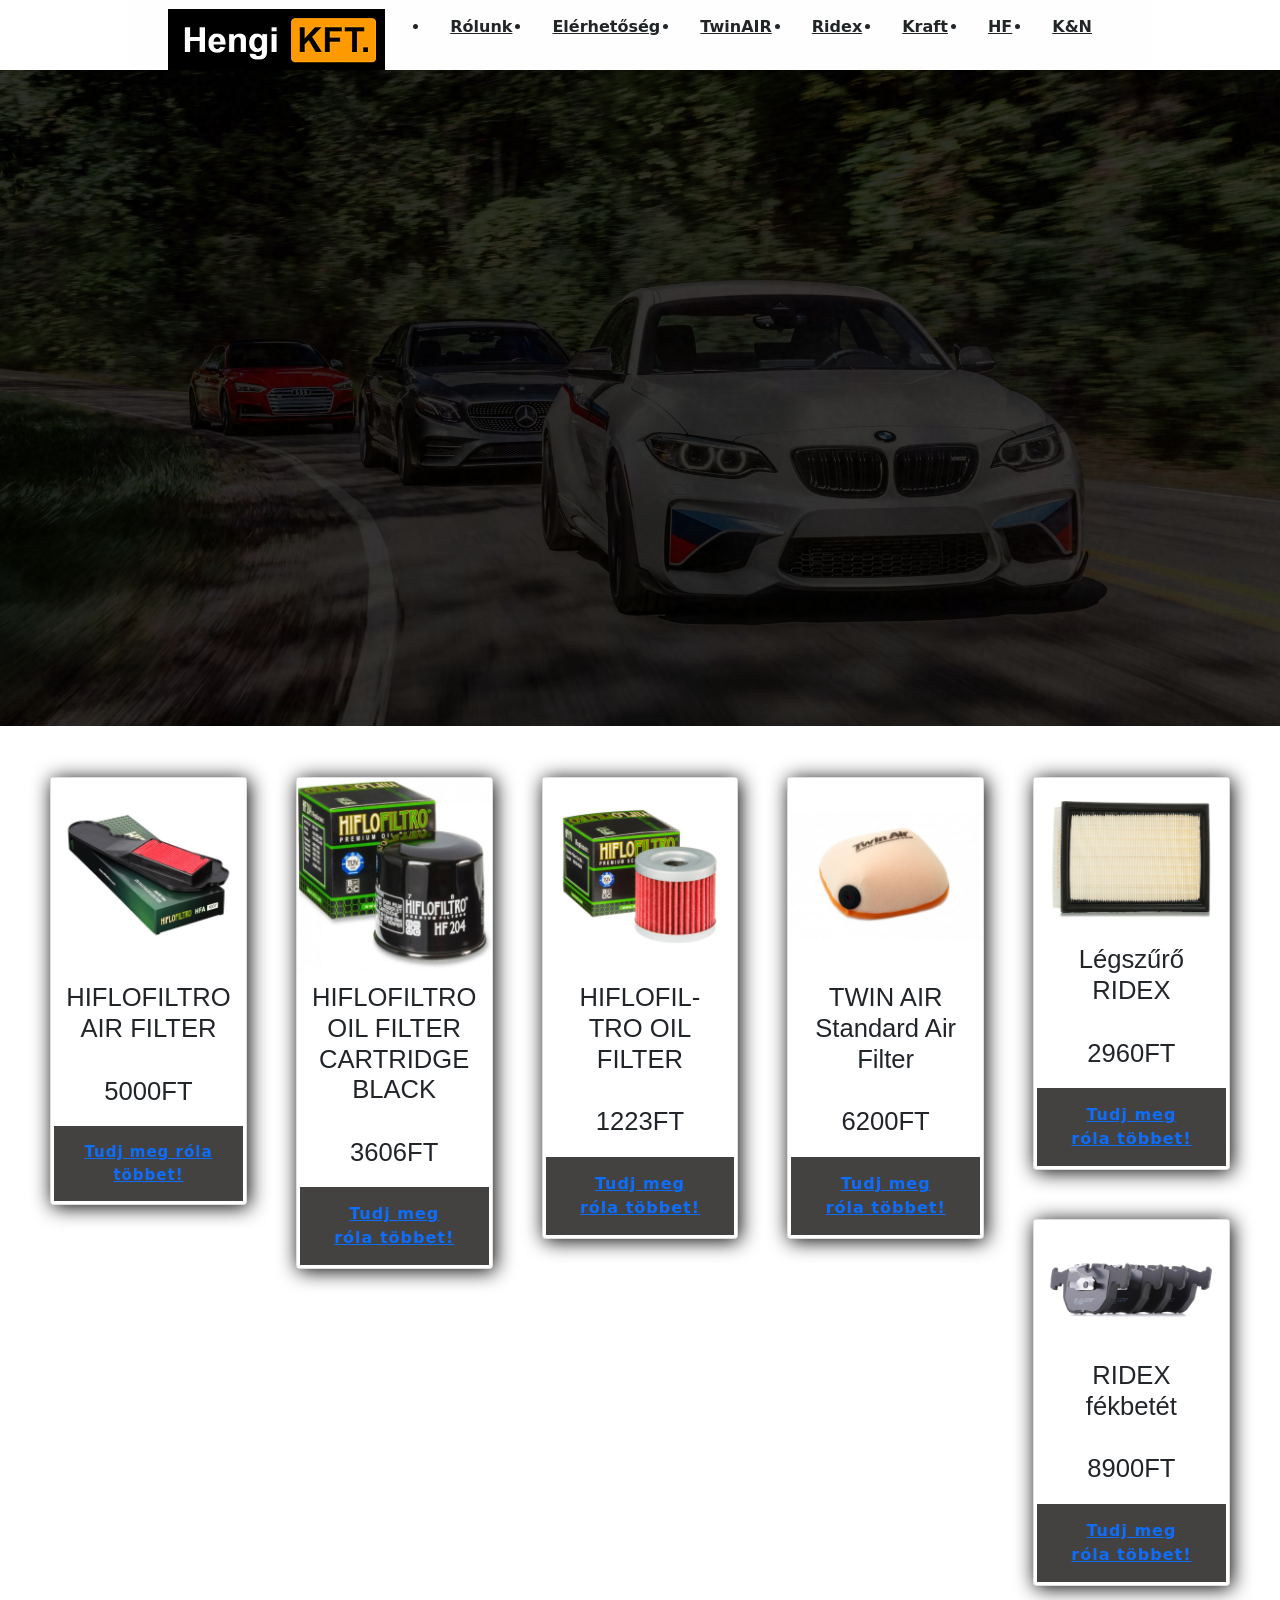
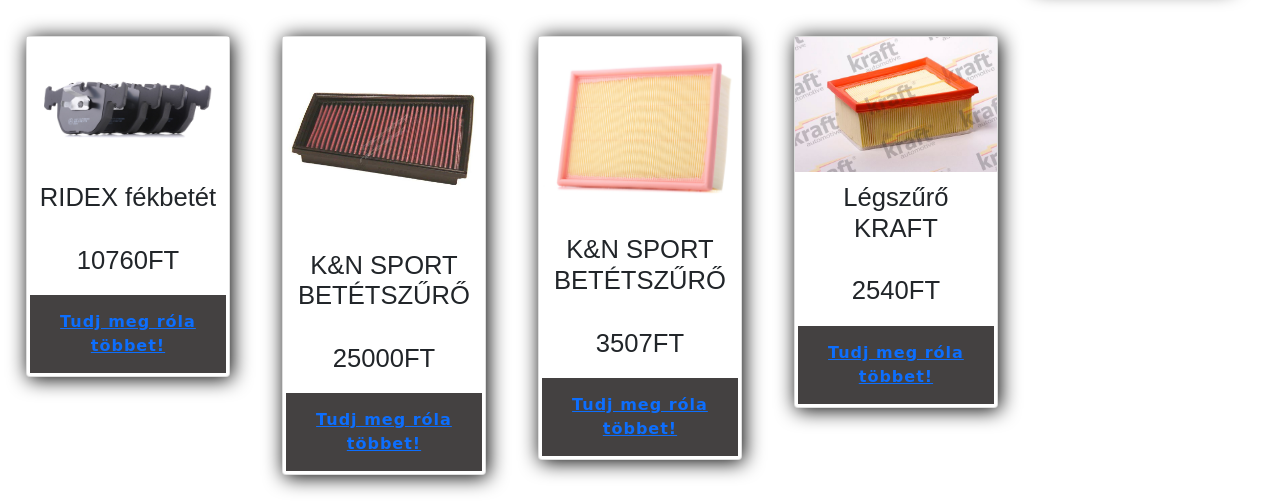
<file: index/index.html>
<!DOCTYPE html>
<html lang="hu">

<head>
    <meta charset="UTF-8">
    <meta http-equiv="X-UA-Compatible" content="IE=edge">
    <meta name="viewport" content="width=device-width, initial-scale=1.0">
    <link rel="stylesheet" href="../css/főoldal.css">
    <link rel="stylesheet" href="../css/bootstrap.min.css">
    <title>V-Technzsr</title>
    <link rel="shortcut icon" href="../img/ANYUKAM.png" type="image/x-icon">
    
</head>


<body>
      <header>
         <div class="logo">
            <a href="index.html"> <img src="../img/logo.png" alt=""></a>
         </div>
         <input type="checkbox" id="nav_check" hidden>
         <nav>
            <div class="logo">
               <img src="../img/logo.png" alt="">
            </div>
            <ul>
               <li>
               <a href="rolunk.html" class="active">Rólunk</a>
               </li>
               <li>
                  <a href="elerhetoseg.html">Elérhetőség</a>
               </li>
               <li>
                  <a href="TwinAIR">TwinAIR</a>
               </li>
               <li>
                  <a href="Ridex">Ridex</a>
               </li>
               <li>
                  <a href="Kraft">Kraft</a>
               </li>
               
               <li>
                  <a href="HF">HF</a>
               </li>
               <li>
                  <a href="K&N">K&N</a>
               </li>
            </ul>
         </nav>
         <label for="nav_check" class="hamburger">
            <div></div>
            <div></div>
            <div></div>
         </label>
      </header>
      <img src="../img/Picsart_23-02-18_11-19-12-844.jpg"  class="responsive">

      


   
<div class="main">

 <!--cards -->

<div class="card">

<div class="image">
   <img src="../img/kepek/705823-400x400.jpg" alt="Nature" class="responsive">
</div>
<div class="title">
 <h1 style="font-size: 2vw;">
HIFLOFILTRO AIR FILTER</h1>
</div>
<div class="des">
 <p style="font-size:2vw;">5000FT</p>
<button  class="responsive" style="font-size: 15px;"><a href="har.html">Tudj meg róla többet!</a></button>
</div>
</div>
<!--cards -->


<div class="card">

<div class="image">
   <img src="../img/kepek/735756-400x400.jpg" alt="Nature" class="responsive">
</div>
<div class="title">
 <h1 style="font-size: 2vw;">
HIFLOFILTRO OIL FILTER CARTRIDGE BLACK</h1>
</div>
<div class="des">
 <p style="font-size:2vw;">3606FT</p>
<button class="responsive"><a href="hofcb.html">Tudj meg róla többet!</a></button>
</div>
</div>
<!--cards -->


<div class="card">

<div class="image">
   <img src="../img/kepek/890407-400x400.jpg" alt="Nature" class="responsive">
</div>
<div class="title">
 <h1 style="font-size: 2vw;">
HIFLOFIL-TRO OIL FILTER</h1>
</div>
<div class="des">
 <p style="font-size:2vw;">1223FT</p>
<button class="responsive"><a href="htof.html">Tudj meg róla többet!</a></button>
</div>
</div>
<!--cards -->



<div class="card">

<div class="image">
   <img src="../img/kepek/890689-400x400.jpg" alt="Nature" class="responsive">
</div>
<div class="title">
 <h1 id="TwinAIR" style="font-size: 2vw;">
TWIN AIR Standard Air Filter</h1>
</div>
<div class="des">
 <p style="font-size:2vw;">6200FT</p>
<button class="responsive"><a href="tasaf.html">Tudj meg róla többet!</a></button>
</div>
</div>
<!--cards -->



<div class="card">

<div class="image">
   <img src="../img/kepek/h-preview.jpg" alt="Nature" class="responsive">
</div>
<div class="title">
 <h1 style="font-size: 2vw;">
Légszűrő RIDEX</h1>
</div>
<div class="des">
 <p style="font-size:2vw;">2960FT</p>
<button class="responsive"><a href="lr.html">Tudj meg róla többet!</a></button>
</div>
</div>
<!--cards -->



<div class="card">

   <div class="image">
      <img src="../img/kepek/ridfek1.jpg" alt="Nature" class="responsive">
   </div>
   <div class="title">
    <h1 style="font-size: 2vw;">
   RIDEX fékbetét</h1>
   </div>
   <div class="des">
    <p style="font-size:2vw;">8900FT</p>
   <button class="responsive"><a href="rf1.html">Tudj meg róla többet!</a></button>
   </div>
   </div>
   </div>
   <!--cards -->


<div class="card">

   <div class="image">
      <img src="../img/kepek/ridfek1.jpg" alt="Nature" class="responsive">
   </div>
   <div class="title">
    <h1 style="font-size: 2vw;">
   RIDEX fékbetét</h1>
   </div>
   <div class="des">
    <p style="font-size:2vw;">10760FT</p>
   <button class="responsive"><a href="rf2.html">Tudj meg róla többet!</a></button>
   </div>
   </div>

<!--cards -->
<div class="card">

<div class="image">
   <img src="../img/kepek/kn-sport-betetszuro-levegoszuro-33-2849.jpg" alt="Nature" class="responsive">
</div>
<div class="title">
 <h1 style="font-size: 2vw;">
K&N SPORT BETÉTSZŰRŐ </h1>
</div>
<div class="des">
 <p style="font-size:2vw;">25000FT</p>
<button class="responsive"><a href="kns1.html">Tudj meg róla többet!</a></button>
</div>
</div>
<!--cards -->

<div class="card">

<div class="image">
   <img src="../img/kepek/MSleg.jpg" alt="Nature" class="responsive">
</div>
<div class="title">
 <h1 style="font-size: 2vw;">
K&N SPORT BETÉTSZŰRŐ </h1>
</div>
<div class="des">
 <p style="font-size:2vw;">3507FT</p>
<button class="responsive"><a href="kns2.html">Tudj meg róla többet!</a></button>

</div>
</div>


<!--cards -->


<div class="card">

   <div class="image">
      <img src="../img/kepek/thumb.jpg" alt="Nature" class="responsive">
   </div>
   <div class="title">
    <h1 style="font-size: 2vw;">
   Légszűrő KRAFT </h1>
   </div>
   <div class="des">
    <p style="font-size:2vw;">2540FT</p>
   <button class="responsive"><a href="lk.html">Tudj meg róla többet!</a></button>
   </div>
   </div>
   </div>

</body>
</html>
</file>
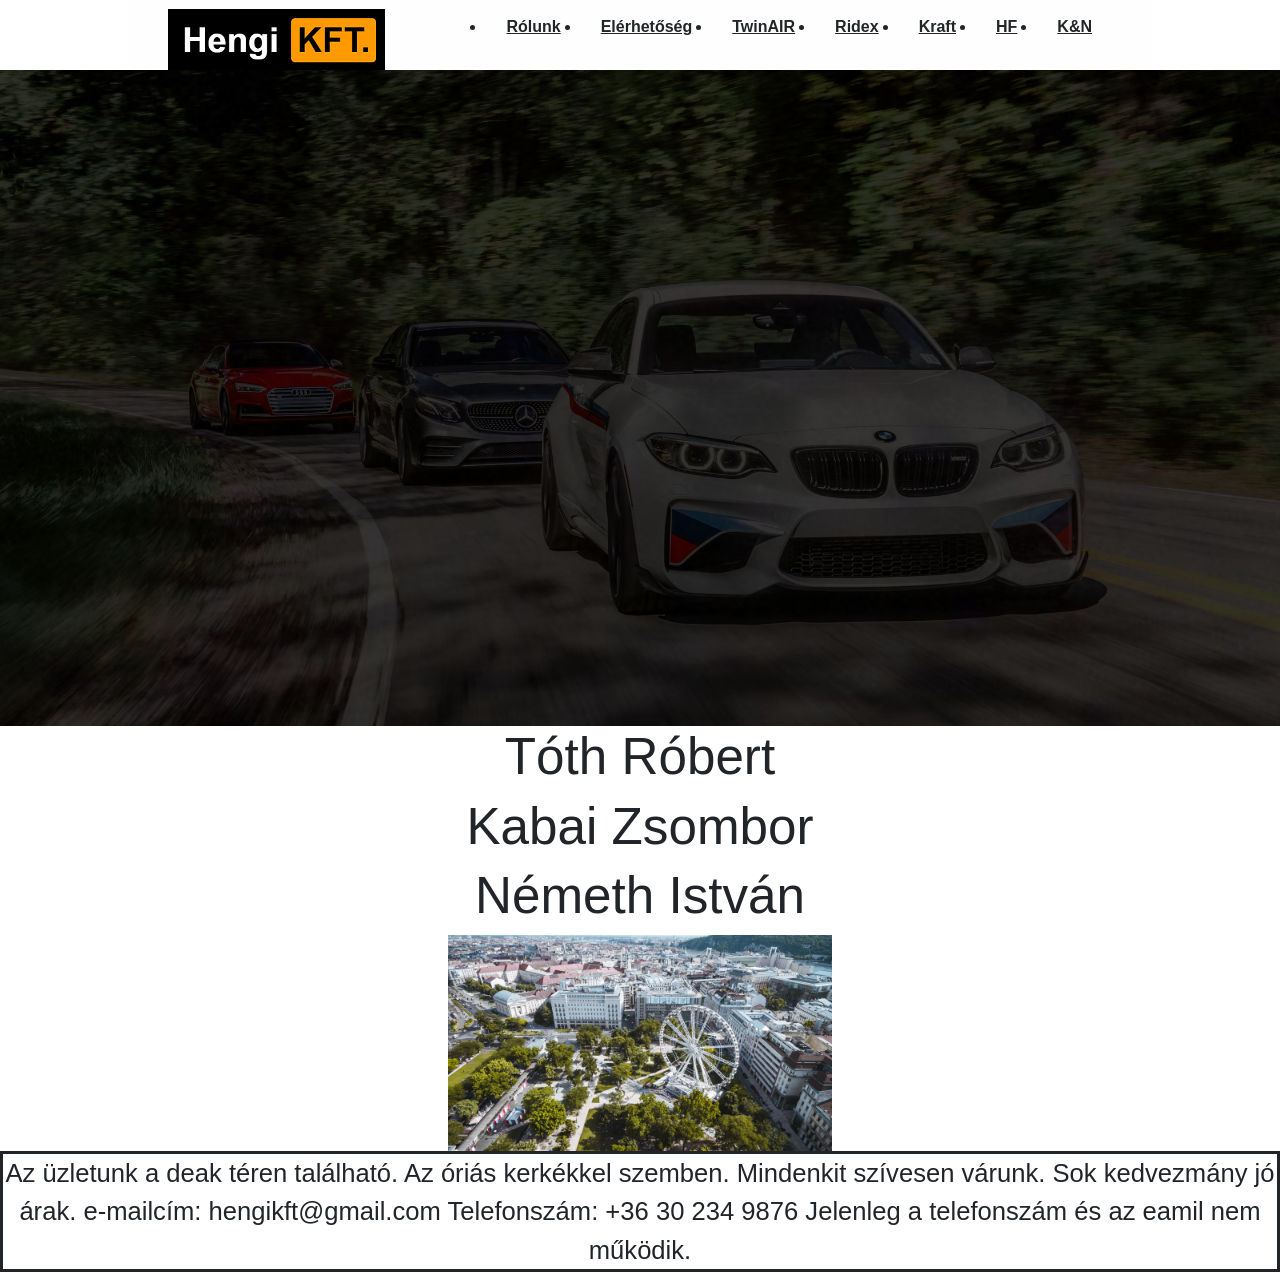
<file: index/elerhetoseg.html>
<!DOCTYPE html>
<html lang="hu">

<head>
    <meta charset="UTF-8">
    <meta http-equiv="X-UA-Compatible" content="IE=edge">
    <meta name="viewport" content="width=device-width, initial-scale=1.0">
    <link rel="stylesheet" href="../css/bootstrap.min.css">
    <link rel="stylesheet" href="../css/elerhetoseg.css">
    <title>V-Technzsr</title>
    <link rel="shortcut icon" href="../img/ANYUKAM.png" type="image/x-icon">

</head>


<body>
  <header>
     <div class="logo">
      <a href="index.html"> <img src="../img/logo.png" alt=""></a>
        
     </div>
     <input type="checkbox" id="nav_check" hidden>
     <nav>
        <div class="logo">
           <img src="../img/logo.png" alt="">
        </div>
        <ul>
           <li>
           <a href="rolunk.html" class="active">Rólunk</a>
           </li>
           <li>
              <a href="elerhetoseg.html">Elérhetőség</a>
           </li>
           <li>
              <a href="TwinAIR">TwinAIR</a>
           </li>
           <li>
              <a href="Ridex">Ridex</a>
           </li>
           <li>
              <a href="Kraft">Kraft</a>
           </li>
           
           <li>
              <a href="HF">HF</a>
           </li>
           <li>
              <a href="K&N">K&N</a>
           </li>
        </ul>
     </nav>
     <label for="nav_check" class="hamburger">
        <div></div>
        <div></div>
        <div></div>
     </label>
  </header>
  <img src="../img/Picsart_23-02-18_11-19-12-844.jpg" height="779" alt="Nature" class="responsive"> 


  <h1 style="font-size:4vw;">Tóth Róbert</h1>
  <h1 style="font-size:4vw;">Kabai Zsombor</h1>
  <h1 style="font-size:4vw;">Németh István</h1>

  <div class="image">
    <img class="har" src="../img/deak-ter-orias-kerek-420658.jpg " Nature class="responsive">
 </div>

 <p style="font-size:2vw;">

<dr>Az üzletunk a deak téren található. Az óriás kerkékkel szemben. Mindenkit szívesen várunk. Sok kedvezmány jó árak.</dr>
<dr>e-mailcím: hengikft@gmail.com</dr>
<dr>Telefonszám: +36 30 234 9876</dr>
<dr>Jelenleg a telefonszám és az eamil nem működik.</dr> </p>
     
       
     

</html>
</file>
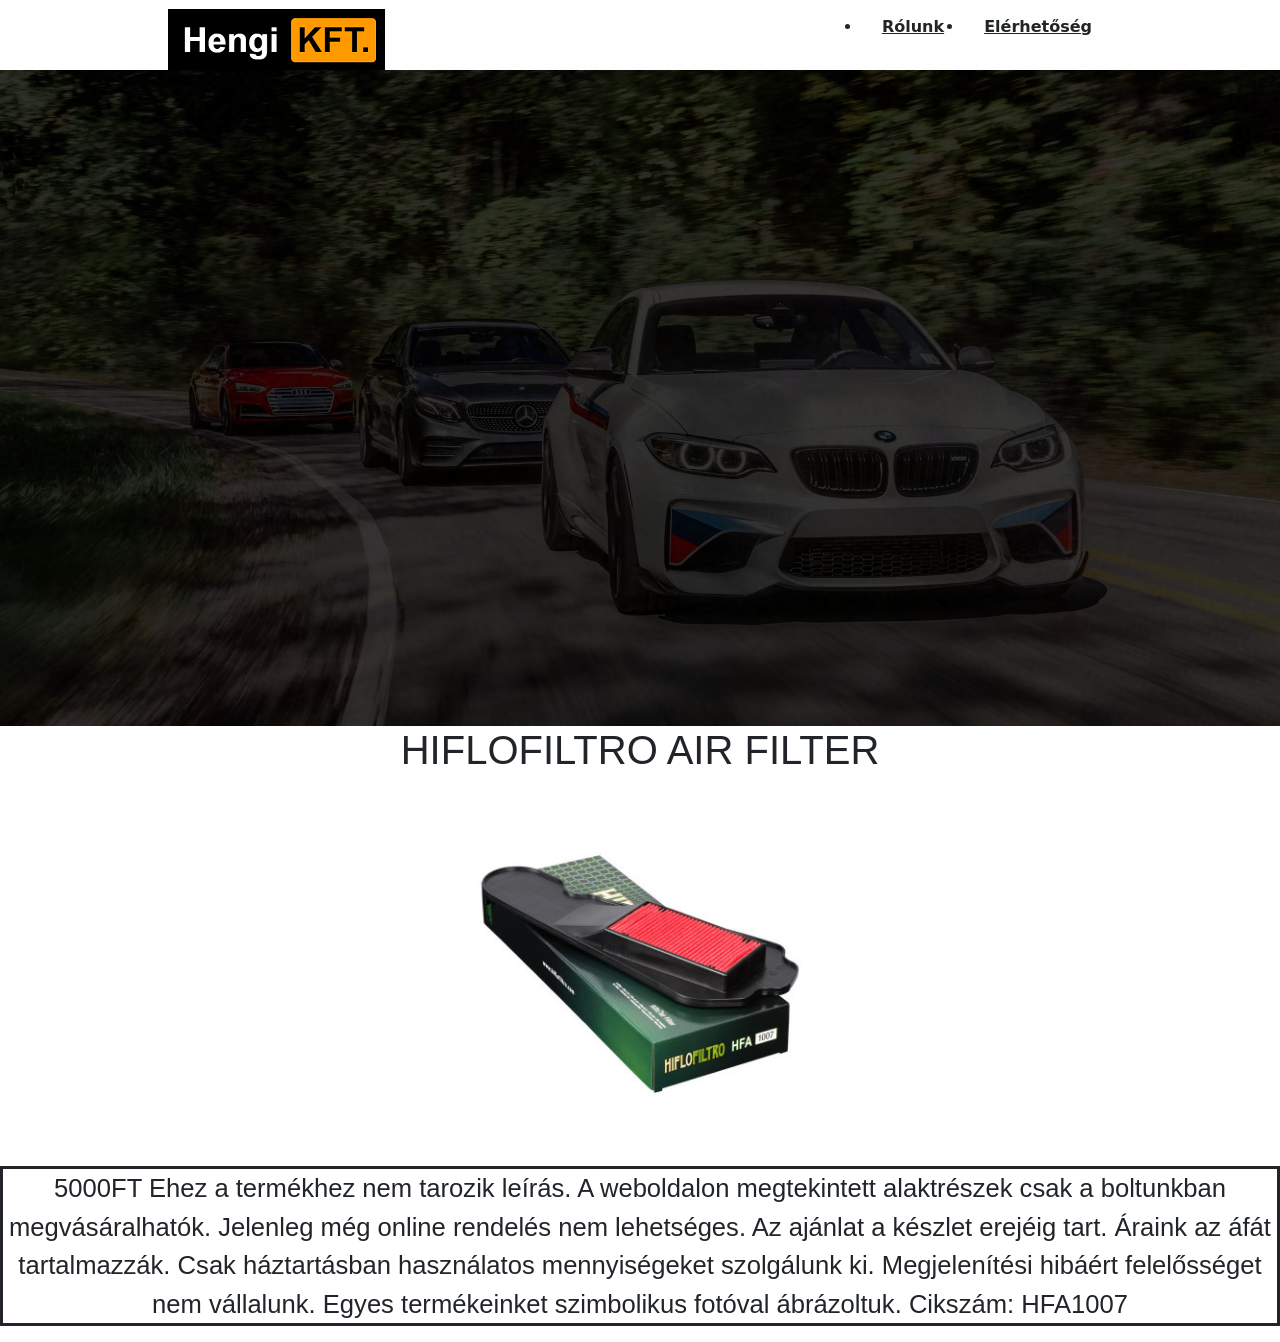
<file: index/har.html>
<!DOCTYPE html>
<html lang="hu">
<head>
    <meta charset="UTF-8">
    <meta http-equiv="X-UA-Compatible" content="IE=edge">
    <meta name="viewport" content="width=device-width, initial-scale=1.0">
    <link rel="stylesheet" href="../css/har.css">
    <link rel="stylesheet" href="../css/bootstrap.min.css">
    <title>V-Technzsr</title>
    <link rel="shortcut icon" href="../img/ANYUKAM.png" type="image/x-icon">
    
</head>
<body>
    <header>
        <div class="logo">
           <a href="index.html"> <img src="../img/logo.png" alt=""></a>
        </div>
        <input type="checkbox" id="nav_check" hidden>
        <nav>
           <div class="logo">
              <img src="../img/logo.png" alt="">
           </div>
           <ul>
              <li>
              <a href="rolunk.html" class="active">Rólunk</a>
              </li>
              <li>
                 <a href="elerhetoseg.html">Elérhetőség</a>
              </li>
        </nav> 
        <label for="nav_check" class="hamburger">
            <div></div>
            <div></div>
            <div></div>
         </label>
      </header>
      <img src="../img/Picsart_23-02-18_11-19-12-844.jpg"  class="responsive">    


      <h1>HIFLOFILTRO AIR FILTER</h1>

      <div class="image">
        <img class="har" src="../img/kepek/705823-400x400.jpg" alt="Nature" class="responsive">
     </div>

     <p style="font-size:2vw;">
    <dr>5000FT</dr>
    <dr>Ehez a termékhez nem tarozik leírás.</dr>
    <dr> A weboldalon megtekintett alaktrészek csak a boltunkban megvásáralhatók. Jelenleg még online rendelés nem lehetséges. Az ajánlat a készlet erejéig tart. Áraink az áfát tartalmazzák. Csak háztartásban használatos mennyiségeket szolgálunk ki. Megjelenítési hibáért felelősséget nem vállalunk. Egyes termékeinket szimbolikus fotóval ábrázoltuk.</dr>
    <dr>Cikszám: HFA1007</dr></p>
     

</body>
</html>
</file>
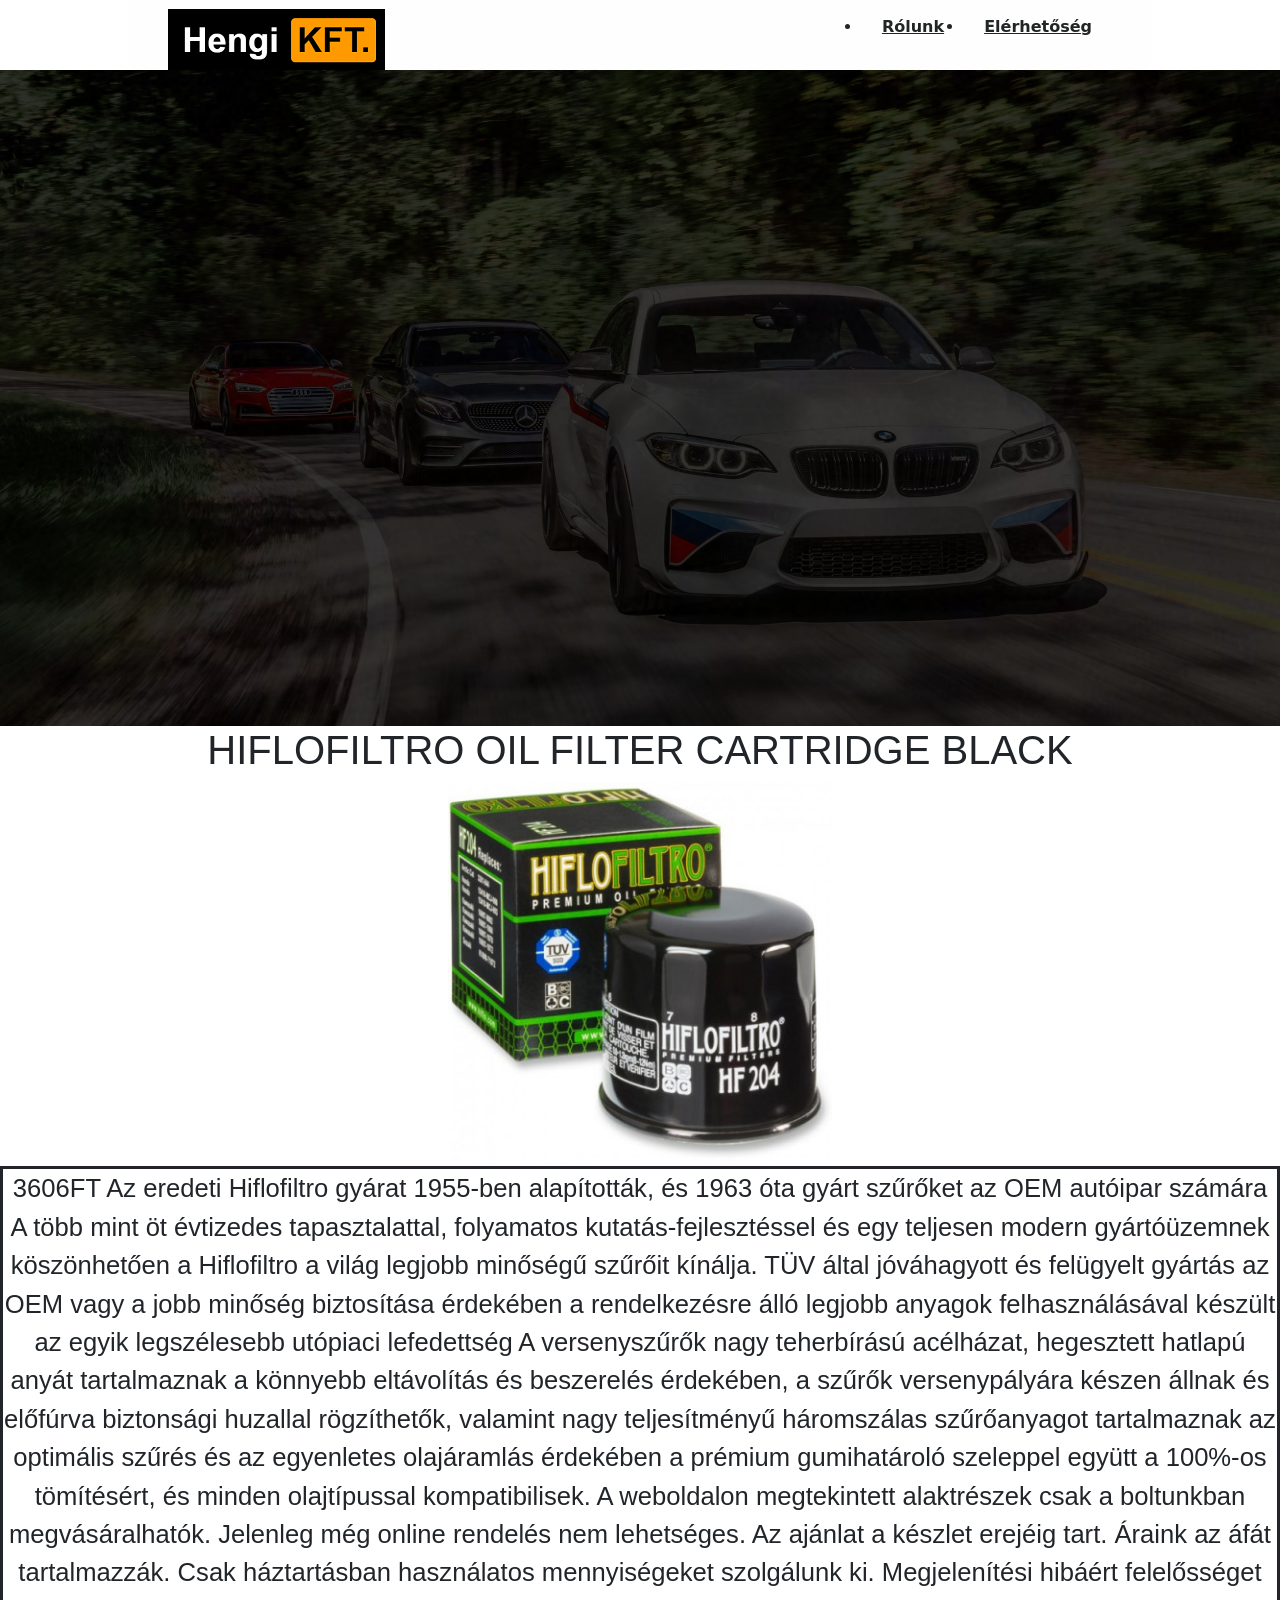
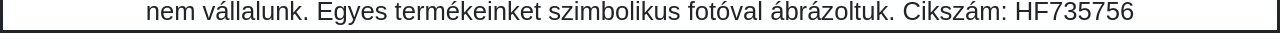
<file: index/hofcb.html>
<!DOCTYPE html>
<html lang="hu">
<head>
    <meta charset="UTF-8">
    <meta http-equiv="X-UA-Compatible" content="IE=edge">
    <meta name="viewport" content="width=device-width, initial-scale=1.0">
    <link rel="stylesheet" href="../css/hofcb.css">
    <link rel="stylesheet" href="../css/bootstrap.min.css">
    <title>V-Technzsr</title>
    <link rel="shortcut icon" href="../img/ANYUKAM.png" type="image/x-icon">
    
</head>
<body>
    <header>
        <div class="logo">
           <a href="index.html"> <img src="../img/logo.png" alt=""></a>
        </div>
        <input type="checkbox" id="nav_check" hidden>
        <nav>
           <div class="logo">
              <img src="../img/logo.png" alt="">
           </div>
           <ul>
              <li>
              <a href="rolunk.html" class="active">Rólunk</a>
              </li>
              <li>
                 <a href="elerhetoseg.html">Elérhetőség</a>
              </li>
        </nav> 
        <label for="nav_check" class="hamburger">
            <div></div>
            <div></div>
            <div></div>
         </label>
      </header>
      <img src="../img/Picsart_23-02-18_11-19-12-844.jpg"  class="responsive">    


      <h1>HIFLOFILTRO OIL FILTER CARTRIDGE BLACK</h1>

      <div class="image">
        <img class="har" src="../img/kepek/735756-400x400.jpg" alt="Nature" class="responsive">
     </div>

     <p style="font-size:2vw;">
    <dr>3606FT</dr>
    <dr>Az eredeti Hiflofiltro gyárat 1955-ben alapították, és 1963 óta gyárt szűrőket az OEM autóipar számára
      A több mint öt évtizedes tapasztalattal, folyamatos kutatás-fejlesztéssel és egy teljesen modern gyártóüzemnek köszönhetően a Hiflofiltro a világ legjobb minőségű szűrőit kínálja.
      TÜV által jóváhagyott és felügyelt gyártás az OEM vagy a jobb minőség biztosítása érdekében
      a rendelkezésre álló legjobb anyagok felhasználásával készült
      az egyik legszélesebb utópiaci lefedettség
      A versenyszűrők nagy teherbírású acélházat, hegesztett hatlapú anyát tartalmaznak a könnyebb eltávolítás és beszerelés érdekében, a szűrők versenypályára készen állnak és előfúrva biztonsági huzallal rögzíthetők, valamint nagy teljesítményű háromszálas szűrőanyagot tartalmaznak az optimális szűrés és az egyenletes olajáramlás érdekében a prémium gumihatároló szeleppel együtt a 100%-os tömítésért, és minden olajtípussal kompatibilisek.</dr>
    <dr> A weboldalon megtekintett alaktrészek csak a boltunkban megvásáralhatók. Jelenleg még online rendelés nem lehetséges. Az ajánlat a készlet erejéig tart. Áraink az áfát tartalmazzák. Csak háztartásban használatos mennyiségeket szolgálunk ki. Megjelenítési hibáért felelősséget nem vállalunk. Egyes termékeinket szimbolikus fotóval ábrázoltuk.</dr>
    <dr>Cikszám: HF735756</dr></p>
</body>
</html>
</file>
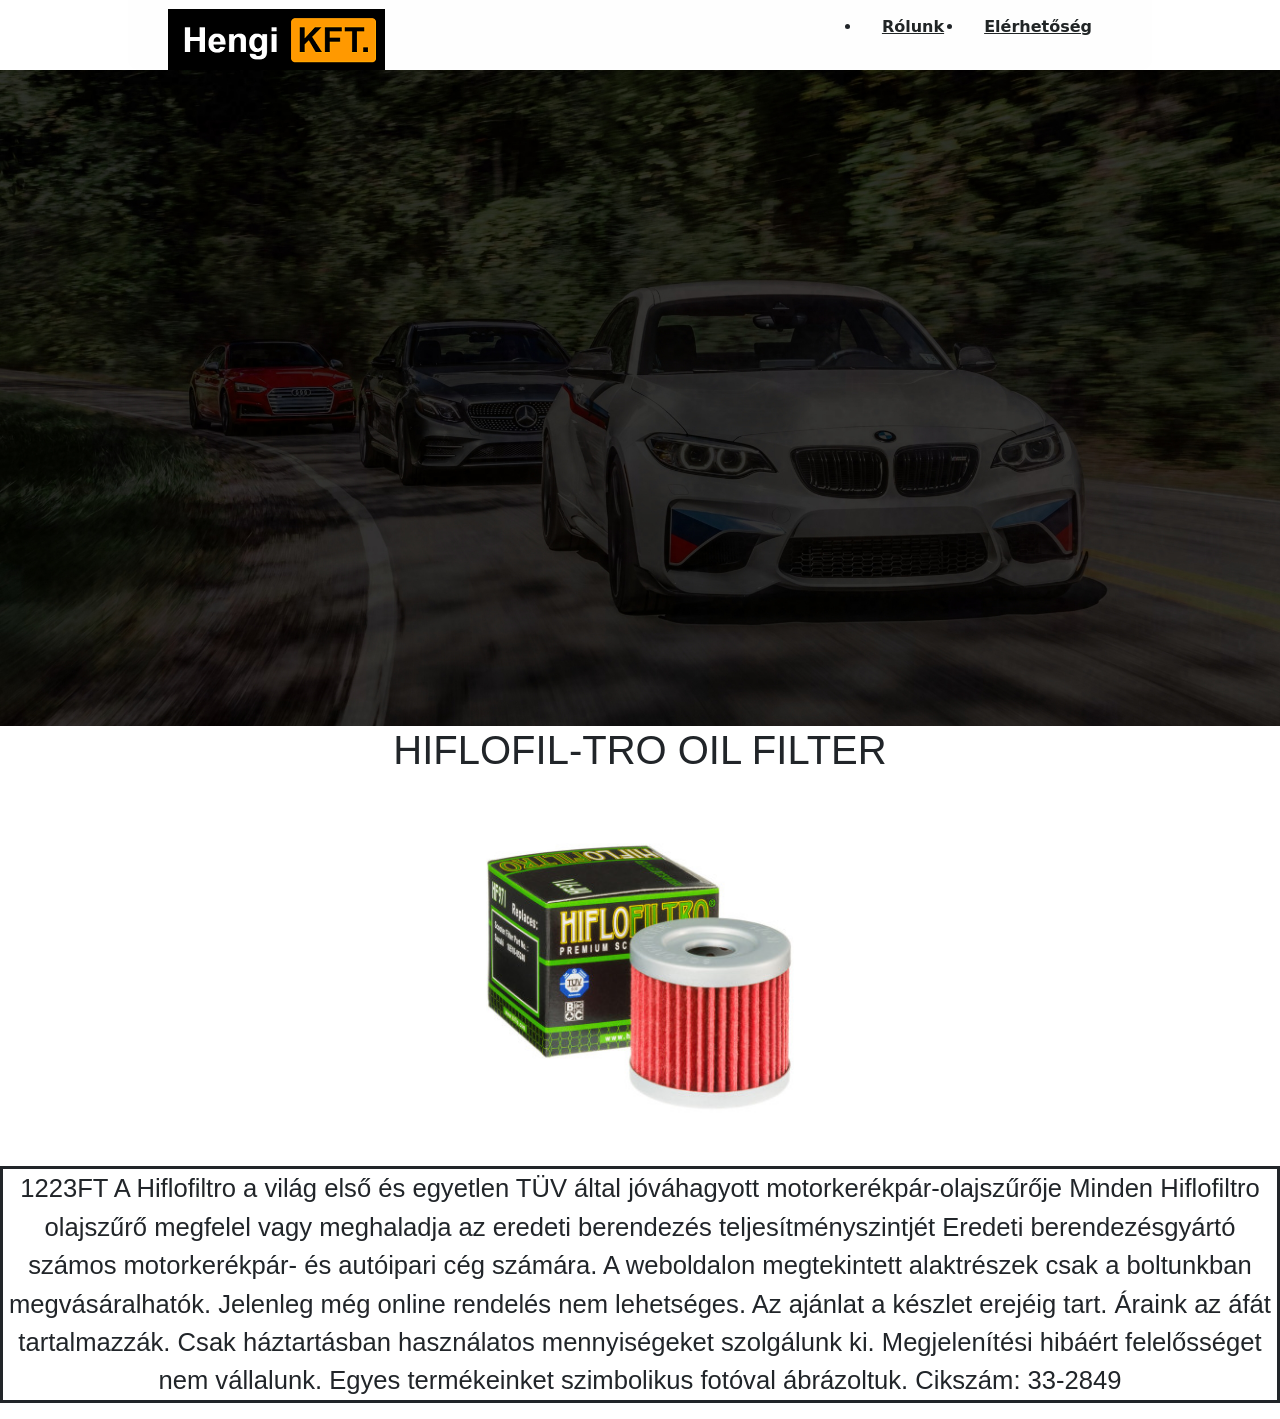
<file: index/htof.html>
<!DOCTYPE html>
<html lang="hu">
<head>
    <meta charset="UTF-8">
    <meta http-equiv="X-UA-Compatible" content="IE=edge">
    <meta name="viewport" content="width=device-width, initial-scale=1.0">
    <link rel="stylesheet" href="../css/htof.css">
    <link rel="stylesheet" href="../css/bootstrap.min.css">
    <title>V-Technzsr</title>
    <link rel="shortcut icon" href="../img/ANYUKAM.png" type="image/x-icon">
    
</head>
<body>
    <header>
        <div class="logo">
           <a href="index.html"> <img src="../img/logo.png" alt=""></a>
        </div>
        <input type="checkbox" id="nav_check" hidden>
        <nav>
           <div class="logo">
              <img src="../img/logo.png" alt="">
           </div>
           <ul>
              <li>
              <a href="rolunk.html" class="active">Rólunk</a>
              </li>
              <li>
                 <a href="elerhetoseg.html">Elérhetőség</a>
              </li>
        </nav> 
        <label for="nav_check" class="hamburger">
            <div></div>
            <div></div>
            <div></div>
         </label>
      </header>
      <img src="../img/Picsart_23-02-18_11-19-12-844.jpg"  class="responsive">    

      <h1>HIFLOFIL-TRO OIL FILTER</h1>

      <div class="image">
        <img class="har" src="../img/kepek/890407-400x400.jpg" alt="Nature" class="responsive">
     </div>

     <p style="font-size:2vw;">
    <dr>1223FT</dr>
    <dr>A Hiflofiltro a világ első és egyetlen TÜV által jóváhagyott motorkerékpár-olajszűrője
      Minden Hiflofiltro olajszűrő megfelel vagy meghaladja az eredeti berendezés teljesítményszintjét
      Eredeti berendezésgyártó számos motorkerékpár- és autóipari cég számára.</dr>
    <dr> A weboldalon megtekintett alaktrészek csak a boltunkban megvásáralhatók. Jelenleg még online rendelés nem lehetséges. Az ajánlat a készlet erejéig tart. Áraink az áfát tartalmazzák. Csak háztartásban használatos mennyiségeket szolgálunk ki. Megjelenítési hibáért felelősséget nem vállalunk. Egyes termékeinket szimbolikus fotóval ábrázoltuk.</dr>
    <dr>Cikszám: 33-2849</dr></p>
</body>
</html>
</file>
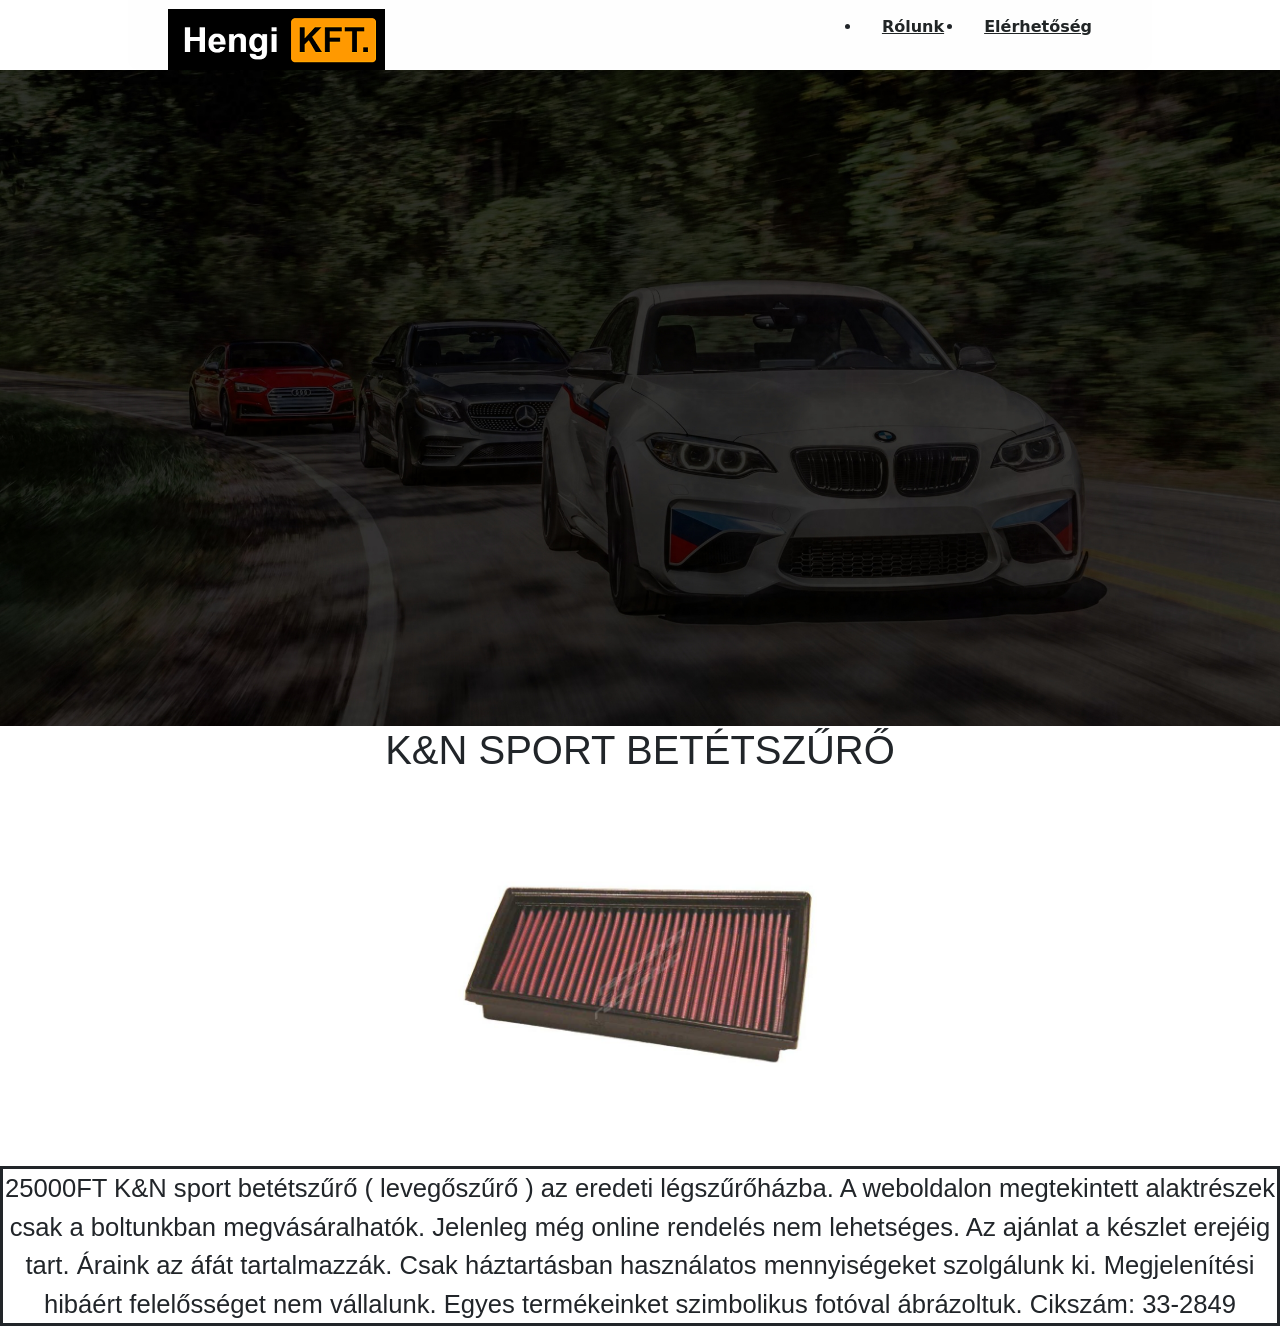
<file: index/kns1.html>
<!DOCTYPE html>
<html lang="hu">
<head>
    <meta charset="UTF-8">
    <meta http-equiv="X-UA-Compatible" content="IE=edge">
    <meta name="viewport" content="width=device-width, initial-scale=1.0">
    <link rel="stylesheet" href="../css/kns1.css">
    <link rel="stylesheet" href="../css/bootstrap.min.css">
    <title>V-Technzsr</title>
    <link rel="shortcut icon" href="../img/ANYUKAM.png" type="image/x-icon">
    
</head>
<body>
    <header>
        <div class="logo">
           <a href="index.html"> <img src="../img/logo.png" alt=""></a>
        </div>
        <input type="checkbox" id="nav_check" hidden>
        <nav>
           <div class="logo">
              <img src="../img/logo.png" alt="">
           </div>
           <ul>
              <li>
              <a href="rolunk.html" class="active">Rólunk</a>
              </li>
              <li>
                 <a href="elerhetoseg.html">Elérhetőség</a>
              </li>
        </nav> 
        <label for="nav_check" class="hamburger">
            <div></div>
            <div></div>
            <div></div>
         </label>
      </header>
      <img src="../img/Picsart_23-02-18_11-19-12-844.jpg"  class="responsive">   
      
      <h1>K&N SPORT BETÉTSZŰRŐ</h1>

      <div class="image">
        <img class="har" src="../img/kepek/kn-sport-betetszuro-levegoszuro-33-2849.jpg" alt="Nature" class="responsive">
     </div>

     <p style="font-size:2vw;">
    <dr>25000FT</dr>
    <dr>K&N sport betétszűrő ( levegőszűrő ) az eredeti légszűrőházba.</dr>
    <dr> A weboldalon megtekintett alaktrészek csak a boltunkban megvásáralhatók. Jelenleg még online rendelés nem lehetséges. Az ajánlat a készlet erejéig tart. Áraink az áfát tartalmazzák. Csak háztartásban használatos mennyiségeket szolgálunk ki. Megjelenítési hibáért felelősséget nem vállalunk. Egyes termékeinket szimbolikus fotóval ábrázoltuk.</dr>
    <dr>Cikszám: 33-2849</dr></p>
     
</body>
</html>
</file>
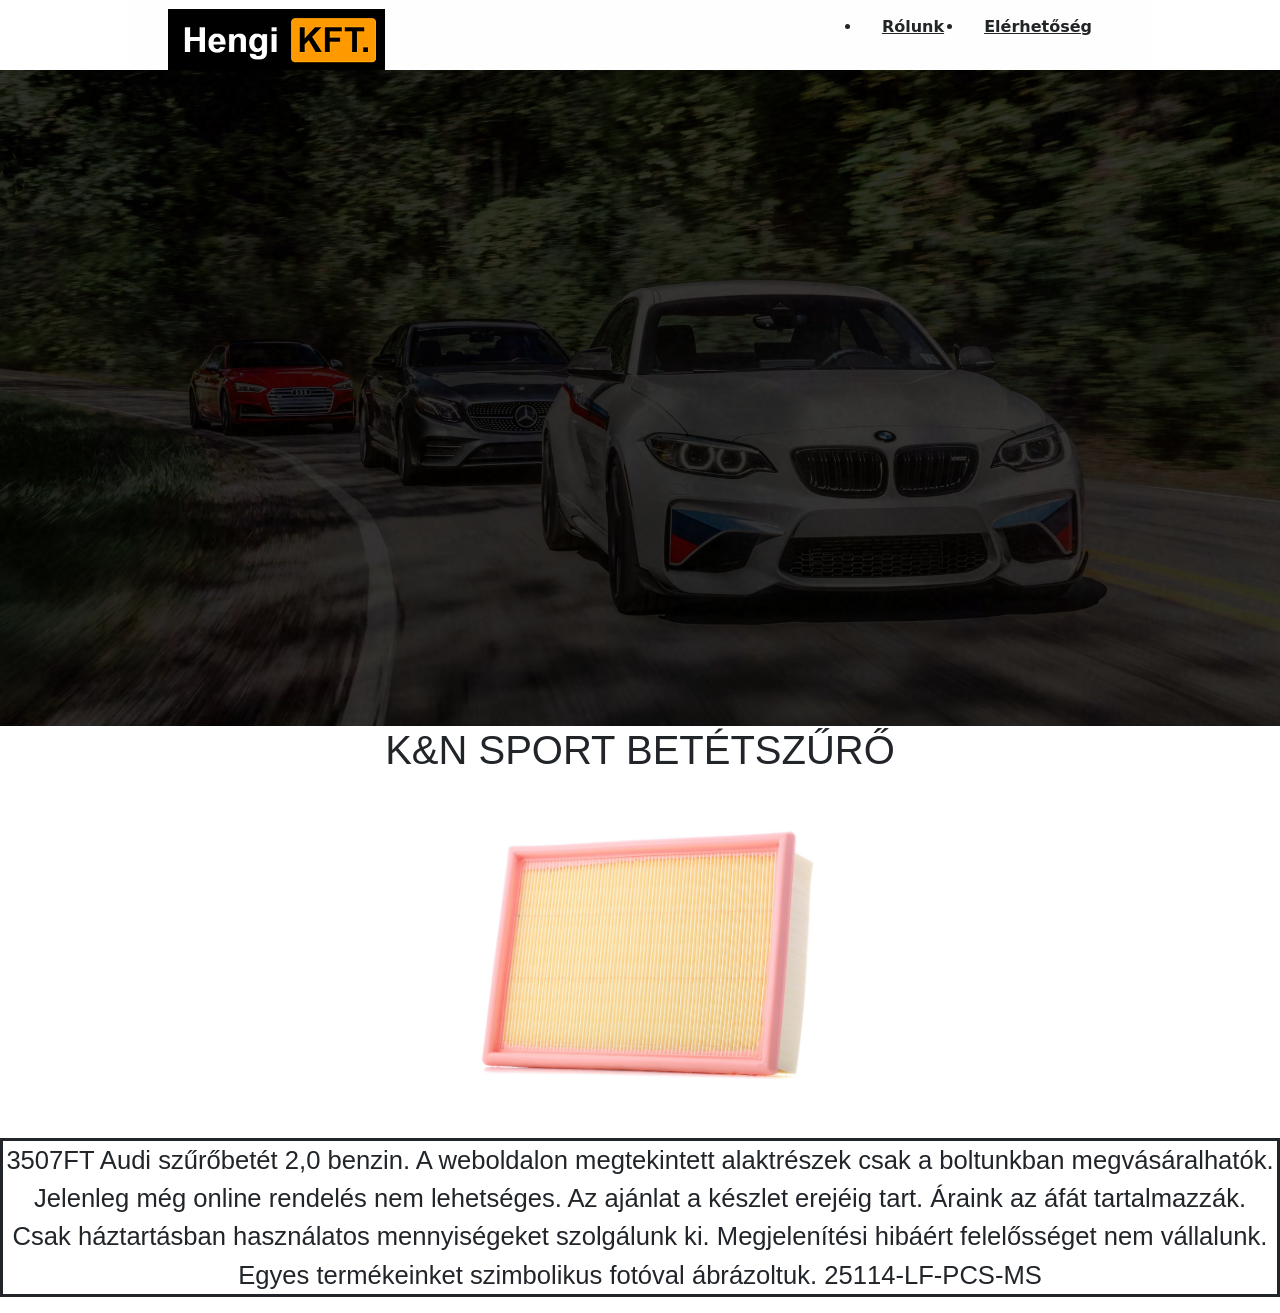
<file: index/kns2.html>
<!DOCTYPE html>
<html lang="hu">
<head>
    <meta charset="UTF-8">
    <meta http-equiv="X-UA-Compatible" content="IE=edge">
    <meta name="viewport" content="width=device-width, initial-scale=1.0">
    <link rel="stylesheet" href="../css/kns2.css">
    <link rel="stylesheet" href="../css/bootstrap.min.css">
    <title>V-Technzsr</title>
    <link rel="shortcut icon" href="../img/ANYUKAM.png" type="image/x-icon">
    
</head>
<body>
    <header>
        <div class="logo">
           <a href="index.html"> <img src="../img/logo.png" alt=""></a>
        </div>
        <input type="checkbox" id="nav_check" hidden>
        <nav>
           <div class="logo">
              <img src="../img/logo.png" alt="">
           </div>
           <ul>
              <li>
              <a href="rolunk.html" class="active">Rólunk</a>
              </li>
              <li>
                 <a href="elerhetoseg.html">Elérhetőség</a>
              </li>
        </nav> 
        <label for="nav_check" class="hamburger">
            <div></div>
            <div></div>
            <div></div>
         </label>
      </header>
      <img src="../img/Picsart_23-02-18_11-19-12-844.jpg"  class="responsive">    

      <h1>K&N SPORT BETÉTSZŰRŐ</h1>

      <div class="image">
        <img class="har" src="../img/kepek/MSleg.jpg" alt="Nature" class="responsive">
     </div>

     <p style="font-size:2vw;">
    <dr>3507FT</dr>
    <dr>Audi szűrőbetét 2,0 benzin.</dr>
    <dr> A weboldalon megtekintett alaktrészek csak a boltunkban megvásáralhatók. Jelenleg még online rendelés nem lehetséges. Az ajánlat a készlet erejéig tart. Áraink az áfát tartalmazzák. Csak háztartásban használatos mennyiségeket szolgálunk ki. Megjelenítési hibáért felelősséget nem vállalunk. Egyes termékeinket szimbolikus fotóval ábrázoltuk.</dr>
    <dr>25114-LF-PCS-MS</dr></p>
     
</body>
</html>
</file>
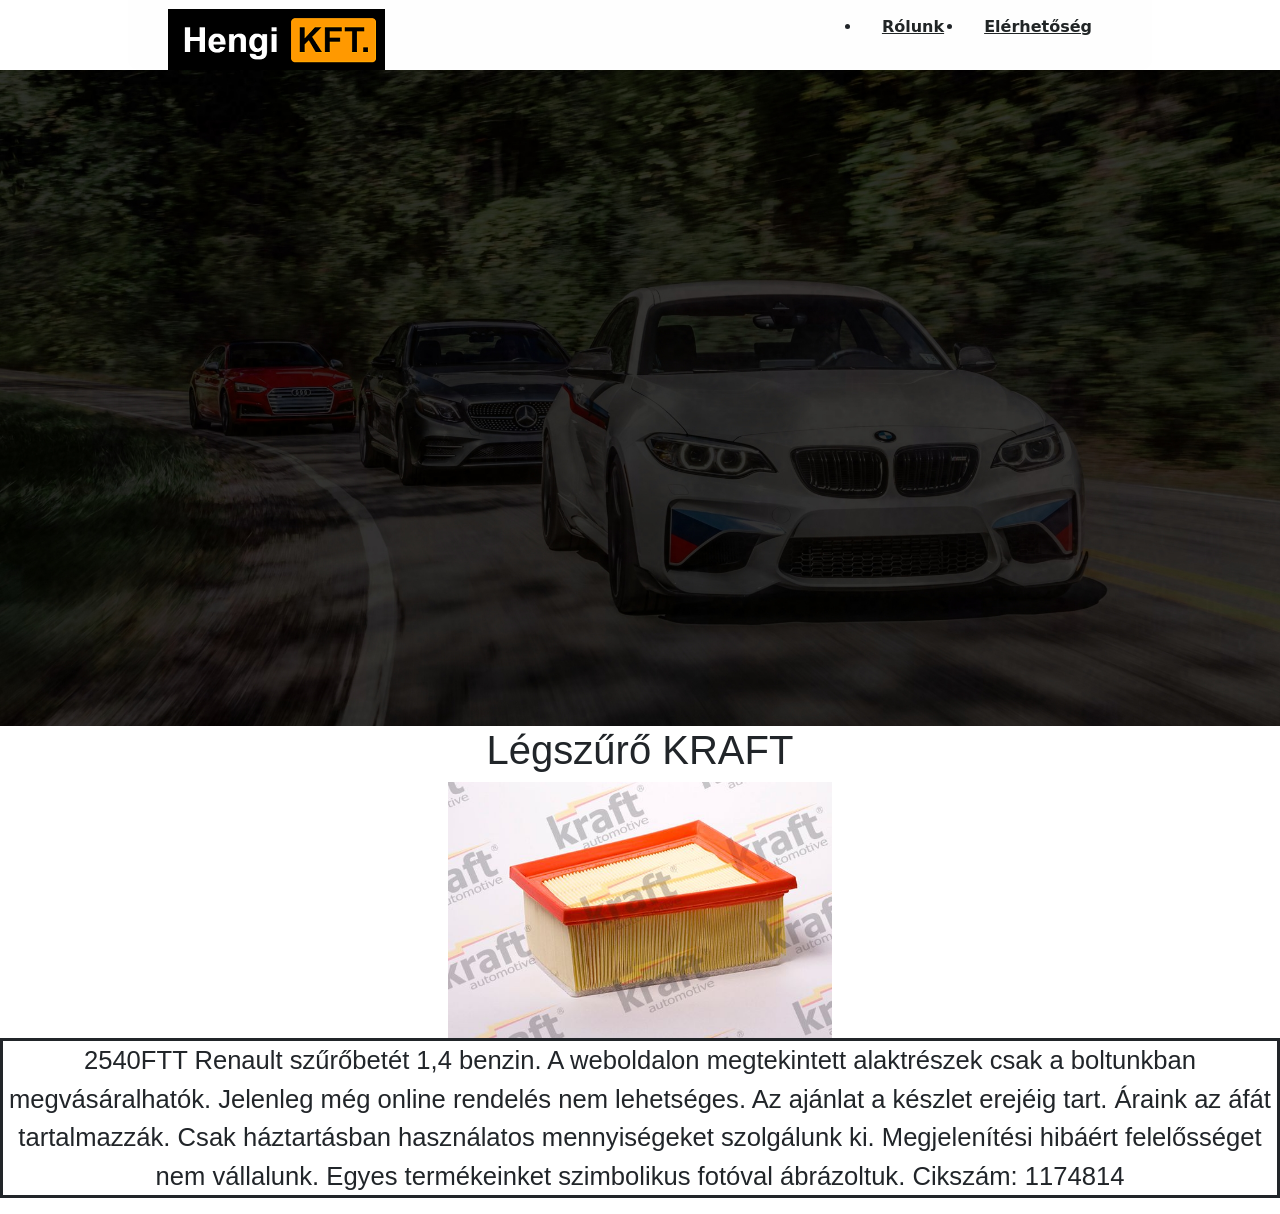
<file: index/lk.html>
<!DOCTYPE html>
<html lang="hu">
<head>
    <meta charset="UTF-8">
    <meta http-equiv="X-UA-Compatible" content="IE=edge">
    <meta name="viewport" content="width=device-width, initial-scale=1.0">
    <link rel="stylesheet" href="../css/lk.css">
    <link rel="stylesheet" href="../css/bootstrap.min.css">
    <title>V-Technzsr</title>
    <link rel="shortcut icon" href="../img/ANYUKAM.png" type="image/x-icon">
    
</head>
<body>
    <header>
        <div class="logo">
           <a href="index.html"> <img src="../img/logo.png" alt=""></a>
        </div>
        <input type="checkbox" id="nav_check" hidden>
        <nav>
           <div class="logo">
              <img src="../img/logo.png" alt="">
           </div>
           <ul>
              <li>
              <a href="rolunk.html" class="active">Rólunk</a>
              </li>
              <li>
                 <a href="elerhetoseg.html">Elérhetőség</a>
              </li>
        </nav> 
        <label for="nav_check" class="hamburger">
            <div></div>
            <div></div>
            <div></div>
         </label>
      </header>
      <img src="../img/Picsart_23-02-18_11-19-12-844.jpg"  class="responsive">    

      <h1>Légszűrő KRAFT</h1>

      <div class="image">
        <img class="har" src="../img/kepek/thumb.jpg" alt="Nature" class="responsive">
     </div>

     <p style="font-size:2vw;">
    <dr>2540FTT</dr>
    <dr>Renault szűrőbetét 1,4 benzin.</dr>
    <dr> A weboldalon megtekintett alaktrészek csak a boltunkban megvásáralhatók. Jelenleg még online rendelés nem lehetséges. Az ajánlat a készlet erejéig tart. Áraink az áfát tartalmazzák. Csak háztartásban használatos mennyiségeket szolgálunk ki. Megjelenítési hibáért felelősséget nem vállalunk. Egyes termékeinket szimbolikus fotóval ábrázoltuk.</dr>
    <dr>Cikszám: 
      1174814</dr></p>
     
</body>
</html>
</file>
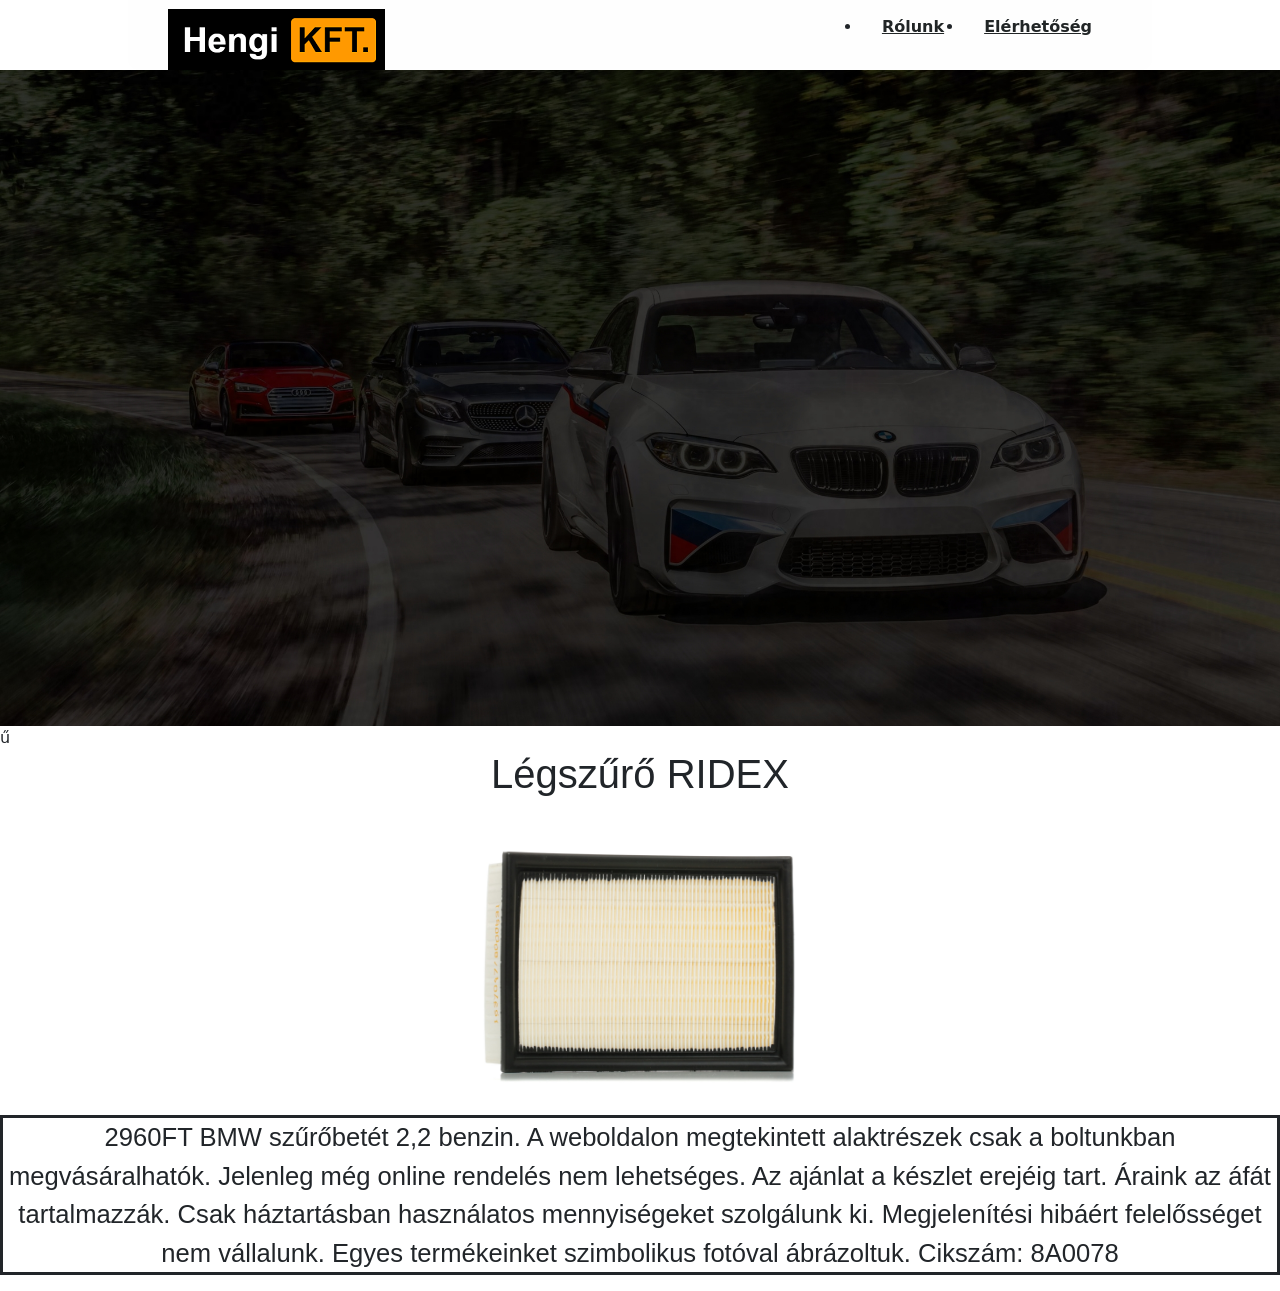
<file: index/lr.html>
<!DOCTYPE html>
<html lang="hu">
<head>
    <meta charset="UTF-8">
    <meta http-equiv="X-UA-Compatible" content="IE=edge">
    <meta name="viewport" content="width=device-width, initial-scale=1.0">
    <link rel="stylesheet" href="../css/lr.css">
    <link rel="stylesheet" href="../css/bootstrap.min.css">
    <title>V-Technzsr</title>
    <link rel="shortcut icon" href="../img/ANYUKAM.png" type="image/x-icon">
    
</head>
<body>
    <header>
        <div class="logo">
           <a href="index.html"> <img src="../img/logo.png" alt=""></a>
        </div>
        <input type="checkbox" id="nav_check" hidden>
        <nav>
           <div class="logo">
              <img src="../img/logo.png" alt="">
           </div>
           <ul>
              <li>
              <a href="rolunk.html" class="active">Rólunk</a>
              </li>
              <li>
                 <a href="elerhetoseg.html">Elérhetőség</a>
              </li>
        </nav> 
        <label for="nav_check" class="hamburger">
            <div></div>
            <div></div>
            <div></div>
         </label>
      </header>
      <img src="../img/Picsart_23-02-18_11-19-12-844.jpg"  class="responsive">    ű

      <h1>Légszűrő RIDEX</h1>

      <div class="image">
        <img class="har" src="../img/kepek/h-preview.jpg" alt="Nature" class="responsive">
     </div>

     <p style="font-size:2vw;">
    <dr>2960FT</dr>
    <dr>BMW szűrőbetét 2,2 benzin.</dr>
    <dr> A weboldalon megtekintett alaktrészek csak a boltunkban megvásáralhatók. Jelenleg még online rendelés nem lehetséges. Az ajánlat a készlet erejéig tart. Áraink az áfát tartalmazzák. Csak háztartásban használatos mennyiségeket szolgálunk ki. Megjelenítési hibáért felelősséget nem vállalunk. Egyes termékeinket szimbolikus fotóval ábrázoltuk.</dr>
    <dr>Cikszám: 8A0078</dr></p>
</body>
</html>
</file>
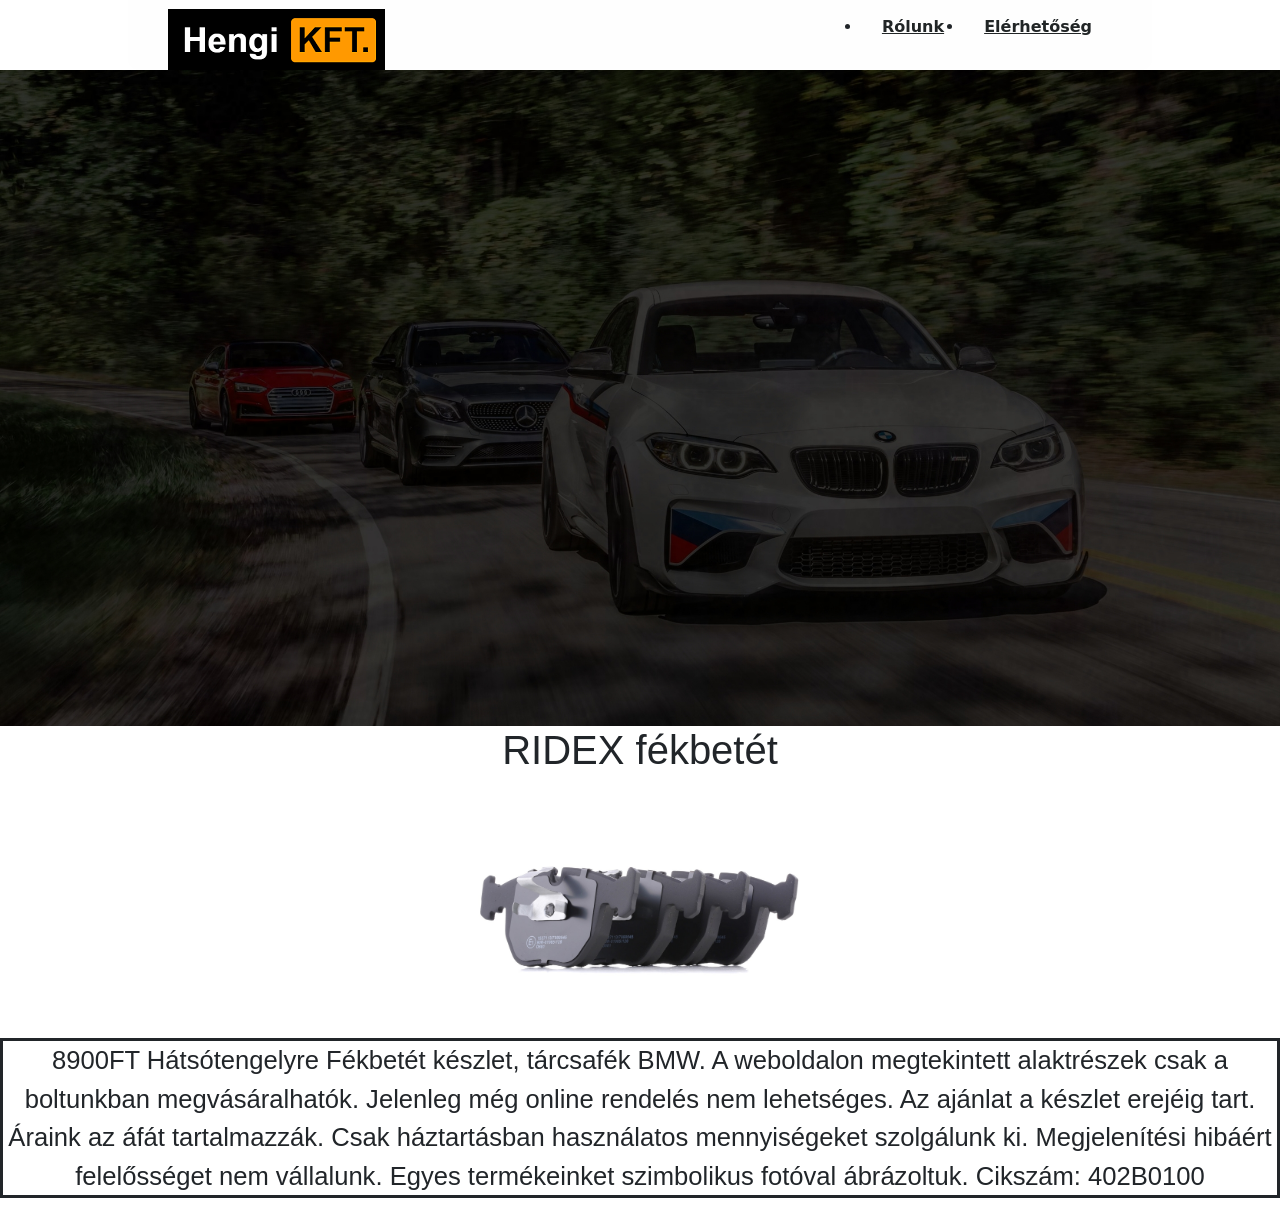
<file: index/rf1.html>
<!DOCTYPE html>
<html lang="hu">
<head>
    <meta charset="UTF-8">
    <meta http-equiv="X-UA-Compatible" content="IE=edge">
    <meta name="viewport" content="width=device-width, initial-scale=1.0">
    <link rel="stylesheet" href="../css/rf1.css">
    <link rel="stylesheet" href="../css/bootstrap.min.css">
    <title>V-Technzsr</title>
    <link rel="shortcut icon" href="../img/ANYUKAM.png" type="image/x-icon">
    
</head>
<body>
    <header>
        <div class="logo">
           <a href="index.html"> <img src="../img/logo.png" alt=""></a>
        </div>
        <input type="checkbox" id="nav_check" hidden>
        <nav>
           <div class="logo">
              <img src="../img/logo.png" alt="">
           </div>
           <ul>
              <li>
              <a href="rolunk.html" class="active">Rólunk</a>
              </li>
              <li>
                 <a href="elerhetoseg.html">Elérhetőség</a>
              </li>
        </nav> 
        <label for="nav_check" class="hamburger">
            <div></div>
            <div></div>
            <div></div>
         </label>
      </header>
      <img src="../img/Picsart_23-02-18_11-19-12-844.jpg"  class="responsive">    

      <h1>RIDEX fékbetét</h1>

      <div class="image">
        <img class="har" src="../img/kepek/ridfek1.jpg" alt="Nature" class="responsive">
     </div>

     <p style="font-size:2vw;">
    <dr>8900FT</dr>
    <dr>Hátsótengelyre Fékbetét készlet, tárcsafék BMW.</dr>
    <dr> A weboldalon megtekintett alaktrészek csak a boltunkban megvásáralhatók. Jelenleg még online rendelés nem lehetséges. Az ajánlat a készlet erejéig tart. Áraink az áfát tartalmazzák. Csak háztartásban használatos mennyiségeket szolgálunk ki. Megjelenítési hibáért felelősséget nem vállalunk. Egyes termékeinket szimbolikus fotóval ábrázoltuk.</dr>
    <dr>Cikszám: 402B0100</dr></p>
</body>
</html>
</file>
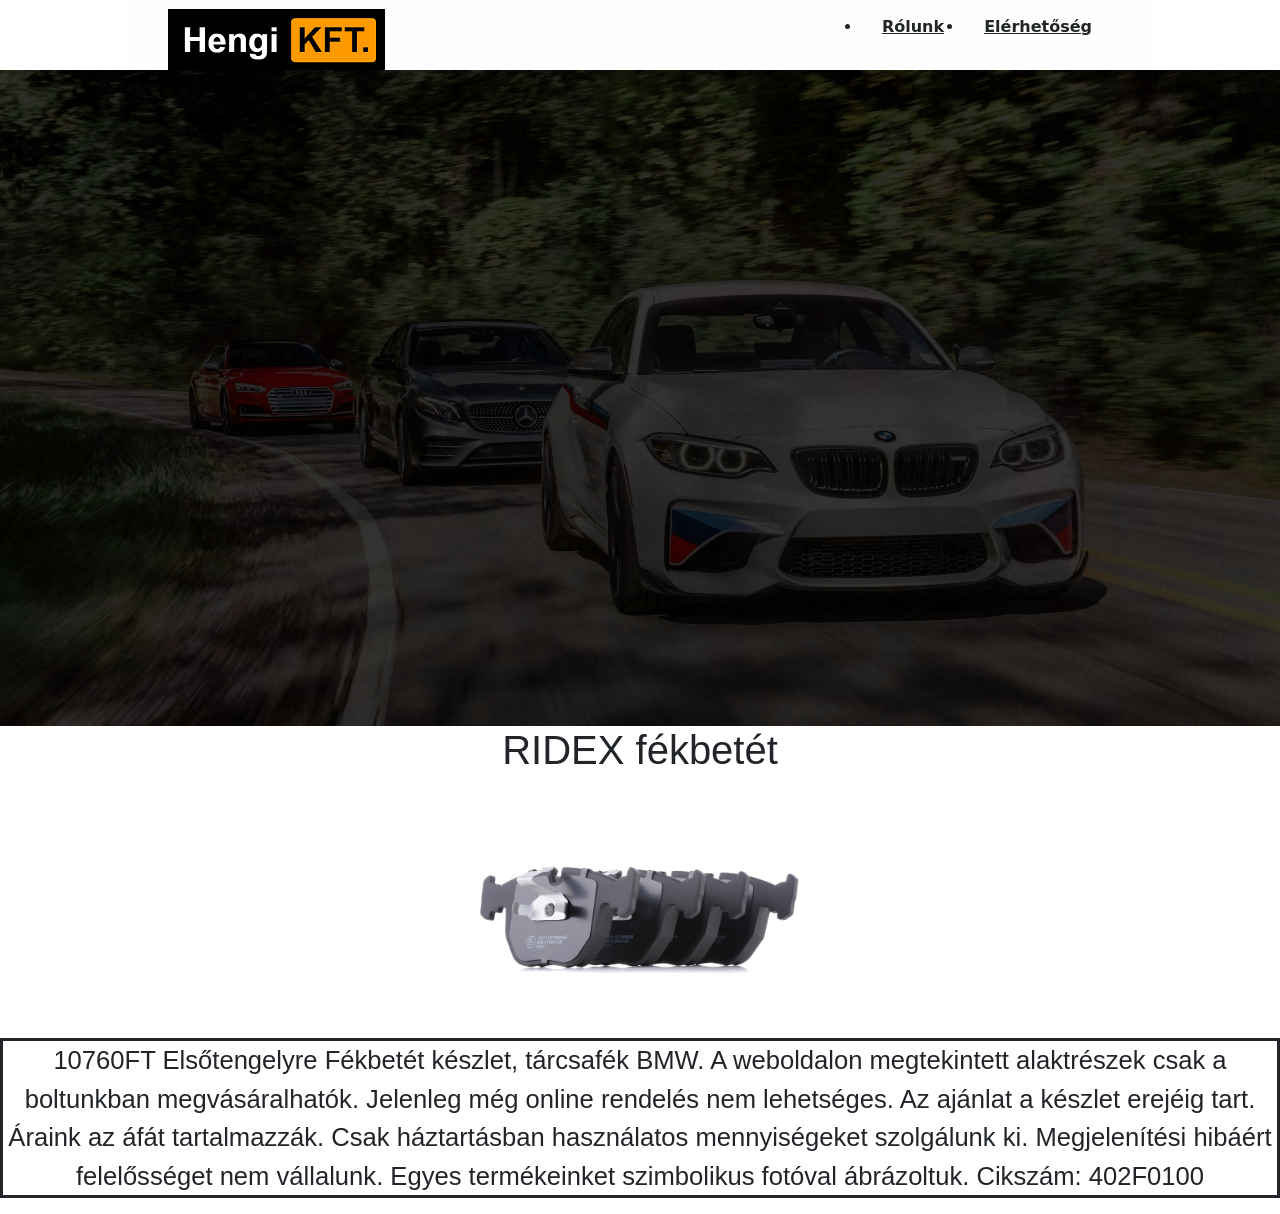
<file: index/rf2.html>
<!DOCTYPE html>
<html lang="hu">
<head>
    <meta charset="UTF-8">
    <meta http-equiv="X-UA-Compatible" content="IE=edge">
    <meta name="viewport" content="width=device-width, initial-scale=1.0">
    <link rel="stylesheet" href="../css/rf2.css">
    <link rel="stylesheet" href="../css/bootstrap.min.css">
    <title>V-Technzsr</title>
    <link rel="shortcut icon" href="../img/ANYUKAM.png" type="image/x-icon">
    
</head>
<body>
    <header>
        <div class="logo">
           <a href="index.html"> <img src="../img/logo.png" alt=""></a>
        </div>
        <input type="checkbox" id="nav_check" hidden>
        <nav>
           <div class="logo">
              <img src="../img/logo.png" alt="">
           </div>
           <ul>
              <li>
              <a href="rolunk.html" class="active">Rólunk</a>
              </li>
              <li>
                 <a href="elerhetoseg.html">Elérhetőség</a>
              </li>
        </nav> 
        <label for="nav_check" class="hamburger">
            <div></div>
            <div></div>
            <div></div>
         </label>
      </header>
      <img src="../img/Picsart_23-02-18_11-19-12-844.jpg"  class="responsive">    

      <h1>RIDEX fékbetét</h1>

      <div class="image">
        <img class="har" src="../img/kepek/ridfek1.jpg" alt="Nature" class="responsive">
     </div>

     <p style="font-size:2vw;">
    <dr>10760FT</dr>
    <dr>Elsőtengelyre Fékbetét készlet, tárcsafék BMW.</dr>
    <dr> A weboldalon megtekintett alaktrészek csak a boltunkban megvásáralhatók. Jelenleg még online rendelés nem lehetséges. Az ajánlat a készlet erejéig tart. Áraink az áfát tartalmazzák. Csak háztartásban használatos mennyiségeket szolgálunk ki. Megjelenítési hibáért felelősséget nem vállalunk. Egyes termékeinket szimbolikus fotóval ábrázoltuk.</dr>
    <dr>Cikszám: 
      402F0100</dr></p>
     
</body>
</html>
</file>
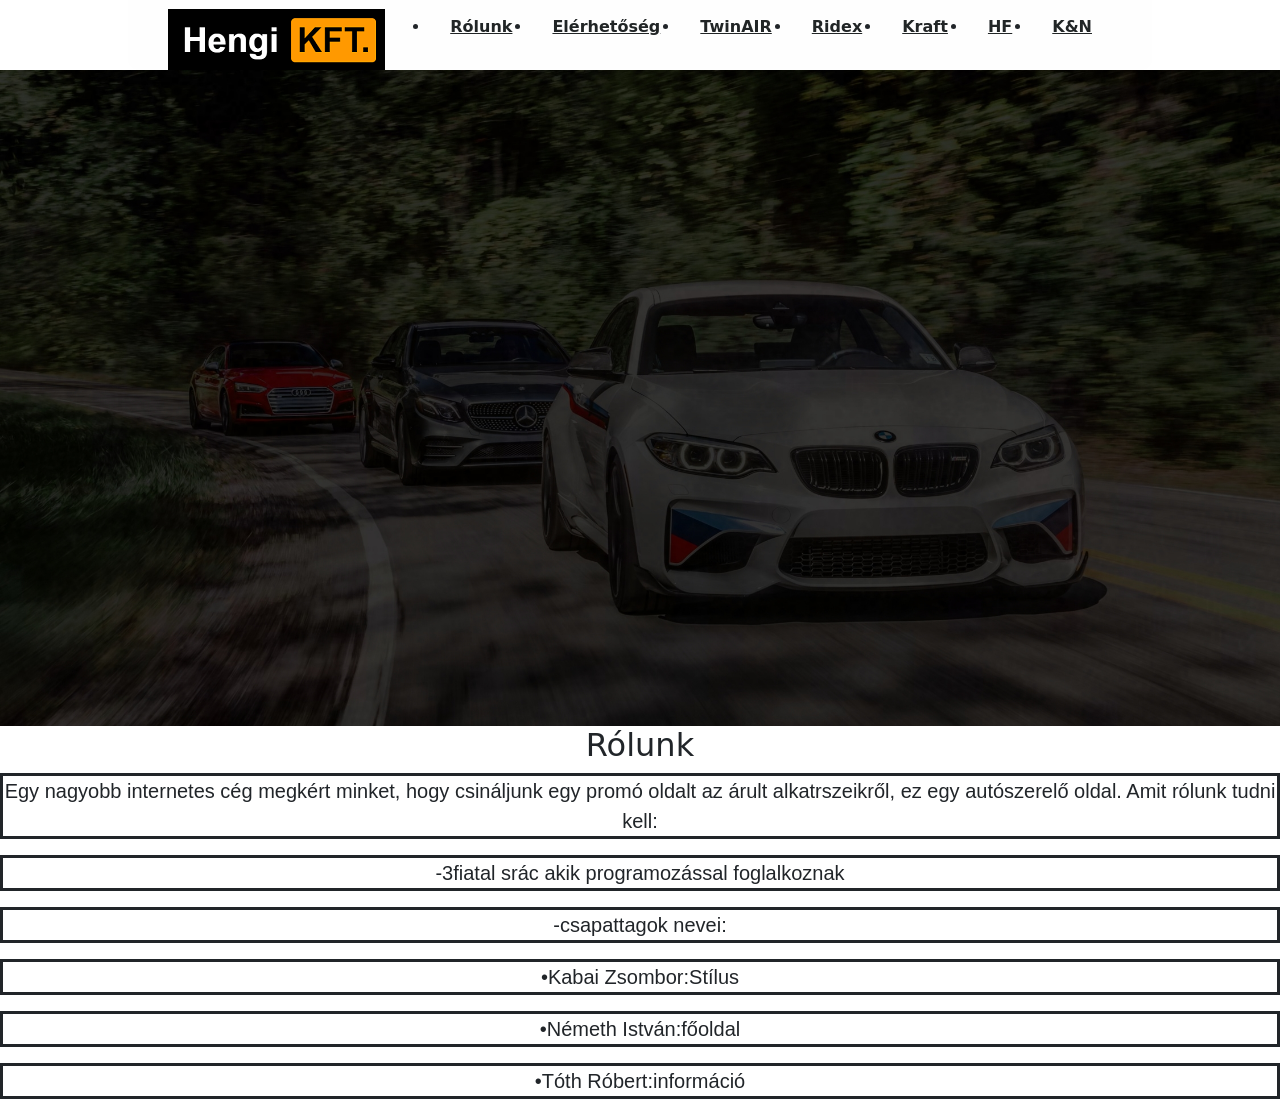
<file: index/rolunk.html>
<!DOCTYPE html>
<html lang="hu">

<head>
    <meta charset="UTF-8">
    <meta http-equiv="X-UA-Compatible" content="IE=edge">
    <meta name="viewport" content="width=device-width, initial-scale=1.0">
    <link rel="stylesheet" href="../css/elerhetoseg.css">
    <link rel="stylesheet" href="../css/bootstrap.min.css">
    <title>V-Technzsr</title>
    <link rel="shortcut icon" href="../img/ANYUKAM.png" type="image/x-icon">
    
</head>


<body>
  <header>
     <div class="logo">
        <a href="index.html"> <img src="../img/logo.png" alt=""></a> 
     </div>
     <input type="checkbox" id="nav_check" hidden>
     <nav>
        <div class="logo">
         </a> <img src="../img/logo.png" alt="">
        </div>
        <ul>
           <li>
           <a href="rolunk.html" class="active">Rólunk</a>
           </li>
           <li>
              <a href="elerhetoseg.html">Elérhetőség</a>
           </li>
           <li>
              <a href="ta">TwinAIR</a>
           </li>
           <li>
              <a href="Ridex">Ridex</a>
           </li>
           <li>
              <a href="kraft">Kraft</a>
           </li>
           <li>
              <a href="MS">HF</a>
           </li>
           <li>
              <a href="K&N">K&N</a>
           </li>
        </ul>
     </nav>
     <label for="nav_check" class="hamburger">
        <div></div>
        <div></div>
        <div></div>
     </label>
  </header>
  <img src="../img/Picsart_23-02-18_11-19-12-844.jpg" height="779" class="responsive">

  


</div>


        <h2>Rólunk </h2>

        <p>Egy nagyobb internetes cég megkért minket, hogy csináljunk egy promó oldalt az árult alkatrszeikről, ez egy
            autószerelő oldal. Amit rólunk tudni kell: </p>
        <p> <dr>-3fiatal srác akik programozással foglalkoznak</dr></p>
       <p> <dr>-csapattagok nevei:</dr> </p>
       <p> <dr>•Kabai Zsombor:Stílus</dr> </p>
       <p> <dr>•Németh István:főoldal</dr> </p>
       <p> <dr>•Tóth Róbert:információ</dr> </p>
     

</html>
</file>
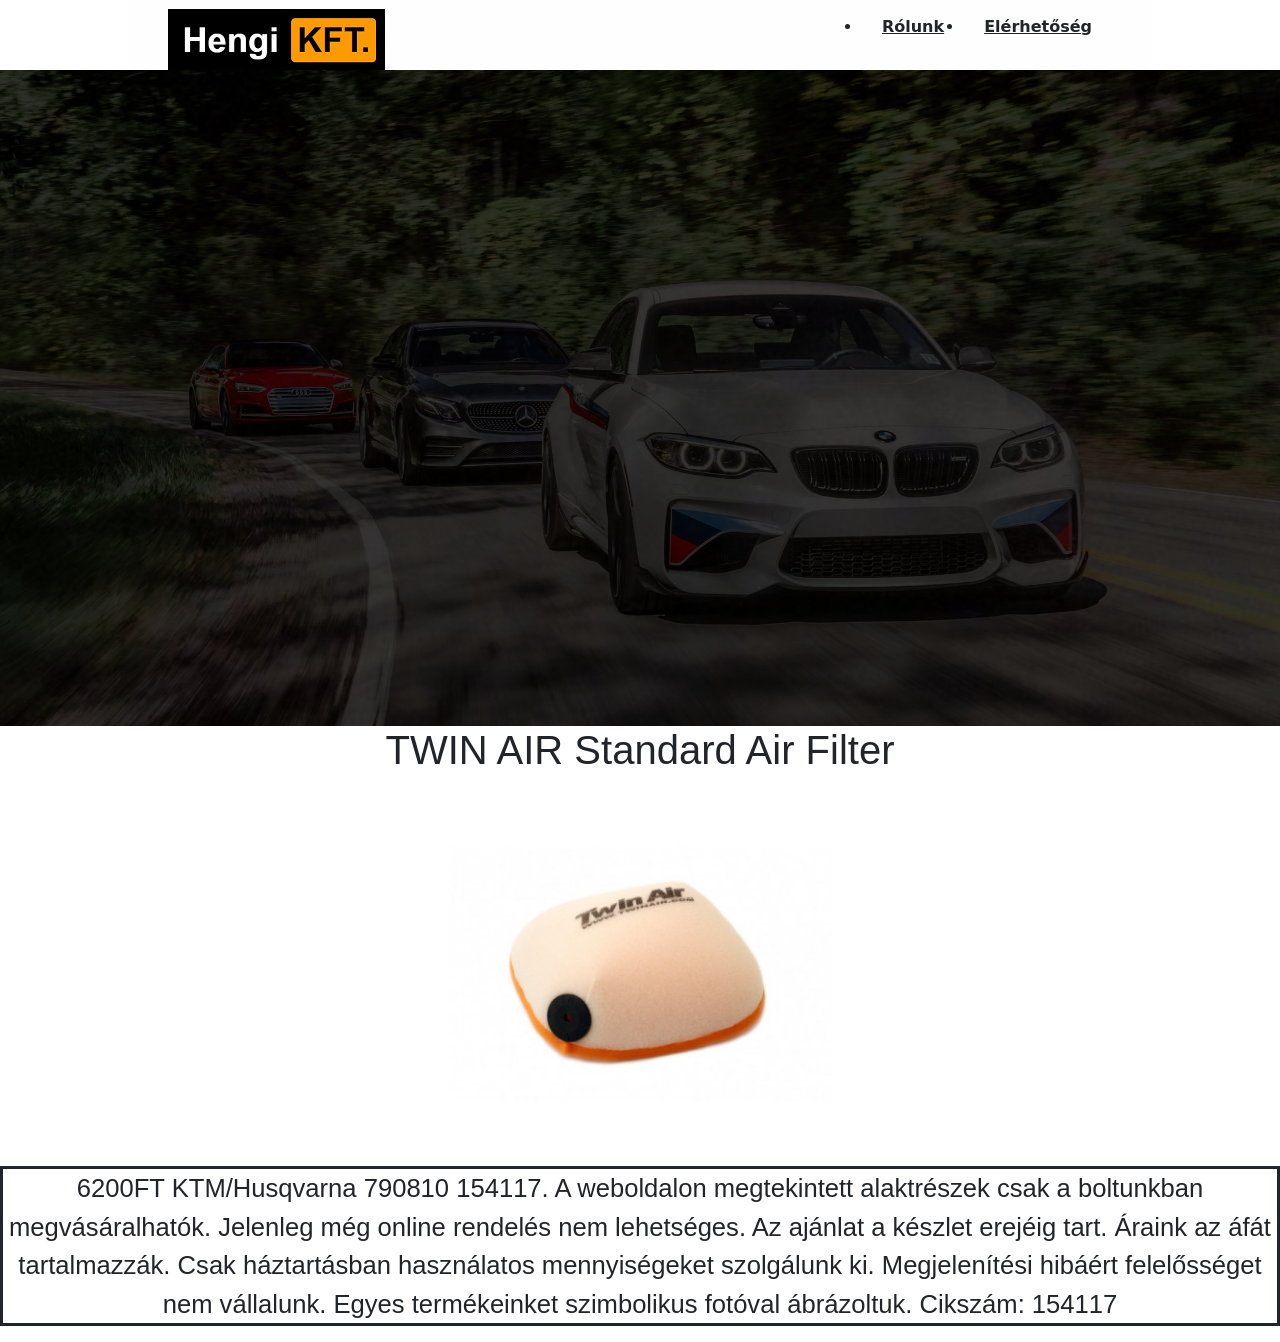
<file: index/tasaf.html>
<!DOCTYPE html>
<html lang="hu">
<head>
    <meta charset="UTF-8">
    <meta http-equiv="X-UA-Compatible" content="IE=edge">
    <meta name="viewport" content="width=device-width, initial-scale=1.0">
    <link rel="stylesheet" href="../css/tasaf.css">
    <link rel="stylesheet" href="../css/bootstrap.min.css">
    <title>V-Technzsr</title>
    <link rel="shortcut icon" href="../img/ANYUKAM.png" type="image/x-icon">
    
</head>
<body>
    <header>
        <div class="logo">
           <a href="index.html"> <img src="../img/logo.png" alt=""></a>
        </div>
        <input type="checkbox" id="nav_check" hidden>
        <nav>
           <div class="logo">
              <img src="../img/logo.png" alt="">
           </div>
           <ul>
              <li>
              <a href="rolunk.html" class="active">Rólunk</a>
              </li>
              <li>
                 <a href="elerhetoseg.html">Elérhetőség</a>
              </li>
        </nav> 
        <label for="nav_check" class="hamburger">
            <div></div>
            <div></div>
            <div></div>
         </label>
      </header>
      <img src="../img/Picsart_23-02-18_11-19-12-844.jpg"  class="responsive">   

      <h1>TWIN AIR Standard Air Filter</h1>

      <div class="image">
        <img class="har" src="../img/kepek/890689-400x400.jpg" alt="Nature" class="responsive">
     </div>

     <p style="font-size:2vw;">
    <dr>6200FT</dr>
    <dr>KTM/Husqvarna 790810 154117.</dr>
    <dr> A weboldalon megtekintett alaktrészek csak a boltunkban megvásáralhatók. Jelenleg még online rendelés nem lehetséges. Az ajánlat a készlet erejéig tart. Áraink az áfát tartalmazzák. Csak háztartásban használatos mennyiségeket szolgálunk ki. Megjelenítési hibáért felelősséget nem vállalunk. Egyes termékeinket szimbolikus fotóval ábrázoltuk.</dr>
    <dr>Cikszám: 154117</dr></p> 
</body>
</html>
</file>
<file: css/főoldal.css>
h1 {
    
    font-family: Arial, Helvetica, sans-serif;
    font-size: 17px;
}

p {
    font-family: Arial, Helvetica, sans-serif;
    font-size: 18px;
  }

*{
 margin: 0px;
 padding: 0px;
}
body{
 font-family: arial;
 
}
.main{

 margin: 2%;
}

.card{
     width: 16%;
     float: left;
     box-shadow: 2px 2px 20px black;
     border-radius: 5px; 
     margin: 2%;
    }

.image {
  width: 100%;
  border-top-right-radius: 5px;
  border-top-left-radius: 5px;
  
 }

.title{
 
  text-align: center;
  padding: 10px;
  
 }

h1{
  font-size: 20px;
 }

.des{
  padding: 3px;
  text-align: center;
 
  padding-top: 10px;
        border-bottom-right-radius: 5px;
  border-bottom-left-radius: 5px;
}

button {
 background-color: #444141;
 border-radius: 30px;
 color: #fff;
 cursor: pointer;
 padding: 15px 30px;
 font-size: 18px;
 font-weight: bold;
 letter-spacing: 1px;
 border: none;
}

button:hover {
 background-image: linear-gradient(90deg, #53cbef 0%, #dcc66c 50%, #ffa3b6 75%, #53cbef 100%);
 animation: slidernbw 5s linear infinite;
 color: #000;
}

@keyframes slidernbw {
 to {
  background-position: 20vw;
 }
}

img{
  width: 100;
}

header{
  width: 80%;
  height: 70px;
  background: #fefefe;
  display: flex;
  align-items: center;
  justify-content: space-between;
  padding: 0 40px;
  border-radius: 0 0 10px 10px;
  margin: 0 auto;
}

.logo {
  width: 120px;
  margin-top: 8px;
}

nav .logo {
    display: none;
}

nav ul {
    display: flex;
}

nav ul li a {
    color: #212526;
    display: block;
    margin: 0 2px;
    font-weight: 600;
    padding: 8px 18px;
    transition: 0.2s;
    border-radius: 30px;
}

nav ul li a:hover {
    background: #f6f4ff;
}
nav ul li a:active {
  background: #675cff;
  color: #fff;
}

.hamburger {
    display: none;
    height: fit-content;
    cursor: pointer;
    padding: 3px 8px;
    border-radius: 5px;
    transition: 0.2s;
}

.hamburger:hover {
  background: #f6f4ff;
}

.hamburger div {
  width: 30px;
  height: 2px;
  margin: 6px 0;
  background: #212526;
}

@media only screen and (max-width: 1100px) {
    header {
      width: 90%;
      padding: 0 20px;
    }
    nav {
      position: absolute;
      left: -300px;
      top: 0;
      z-index: 999;
      width: 280px;
      height: 100vh;
      background-color: #fefefe;
      transition: 0.2s;
      box-shadow: 2px 0 20px 0 rgba(0, 0, 0, 0.05);
    }
    #nav_check:checked ~ nav {
      left: 0;
    }
    nav .logo {
      display: block;
      height: 70px;
      display: flex;
      align-items: center;
      margin-left: 30px;
    }
    nav ul li a {
      margin-bottom: 5px;
      padding: 10px 15px;
      border-radius: 5px;
    }
    nav ul {
      display: block;
      padding: 0 20px;
      margin-top: 30px;
    }
    .hamburger {
      display: block;
    }
}

.responsive {
  width: 100%;
  height: auto;
}
</file>
<file: css/elerhetoseg.css>
h1 {
  text-align: center;
  font-family: Arial, Helvetica, sans-serif;
  font-size: 60px;
}

p {
  font-family: Arial, Helvetica, sans-serif;
  font-size: 10px;
  text-align: center;
  border-style: solid;
}

*{
margin: 0px;
padding: 0px;
}
body{
font-family: arial;

}
.main{

margin: 2%;
}

.card{
   width: 16%;
   float: left;
   box-shadow: 2px 2px 20px black;
   border-radius: 5px; 
   margin: 2%;
  }

.image {
width: 100%;
border-top-right-radius: 5px;
border-top-left-radius: 5px;

}

.title{

text-align: center;
padding: 10px;

}

h1{
font-size: 20px;
}

.des{
padding: 3px;
text-align: center;

padding-top: 10px;
      border-bottom-right-radius: 5px;
border-bottom-left-radius: 5px;
}

button {
background-color: #444141;
border-radius: 30px;
color: #fff;
cursor: pointer;
padding: 15px 30px;
font-size: 18px;
font-weight: bold;
letter-spacing: 1px;
border: none;
}

button:hover {
background-image: linear-gradient(90deg, #53cbef 0%, #dcc66c 50%, #ffa3b6 75%, #53cbef 100%);
animation: slidernbw 5s linear infinite;
color: #000;
}

@keyframes slidernbw {
to {
background-position: 20vw;
}
}

img{
width: 100;
}

header{
width: 80%;
height: 70px;
background: #fefefe;
display: flex;
align-items: center;
justify-content: space-between;
padding: 0 40px;
border-radius: 0 0 10px 10px;
margin: 0 auto;
}

.logo {
width: 120px;
margin-top: 8px;
}

nav .logo {
  display: none;
}

nav ul {
  display: flex;
}

nav ul li a {
  color: #212526;
  display: block;
  margin: 0 2px;
  font-weight: 600;
  padding: 8px 18px;
  transition: 0.2s;
  border-radius: 30px;
}

nav ul li a:hover {
  background: #f6f4ff;
}
nav ul li a:active {
background: #675cff;
color: #fff;
}

.hamburger {
  display: none;
  height: fit-content;
  cursor: pointer;
  padding: 3px 8px;
  border-radius: 5px;
  transition: 0.2s;
}

.hamburger:hover {
background: #f6f4ff;
}

.hamburger div {
width: 30px;
height: 2px;
margin: 6px 0;
background: #212526;
}

@media only screen and (max-width: 1100px) {
  header {
    width: 90%;
    padding: 0 20px;
  }
  nav {
    position: absolute;
    left: -300px;
    top: 0;
    z-index: 999;
    width: 280px;
    height: 100vh;
    background-color: #fefefe;
    transition: 0.2s;
    box-shadow: 2px 0 20px 0 rgba(0, 0, 0, 0.05);
  }
  #nav_check:checked ~ nav {
    left: 0;
  }
  nav .logo {
    display: block;
    height: 70px;
    display: flex;
    align-items: center;
    margin-left: 30px;
  }
  nav ul li a {
    margin-bottom: 5px;
    padding: 10px 15px;
    border-radius: 5px;
  }
  nav ul {
    display: block;
    padding: 0 20px;
    margin-top: 30px;
  }
  .hamburger {
    display: block;
  }
}

.responsive {
width: 100%;
height: auto;
}

.har{
  size: 10px;
  display: block;
  margin-left: auto;
  margin-right: auto;
  width: 30%;
}

.stb{
  font-size: 10px;
  font-family: Arial, Helvetica, sans-serif;
}

h2{
  text-align: center;
}

p{
  font-size: 20px;
}
</file>
<file: css/har.css>
h1 {
    text-align: center;
    font-family: Arial, Helvetica, sans-serif;
    font-size: 30px;
  }
  
  p {
    font-family: Arial, Helvetica, sans-serif;
    font-size: 10px;
    text-align: center;
    border-style: solid;
  }
  
  *{
  margin: 0px;
  padding: 0px;
  }
  body{
  font-family: arial;
  
  }
  .main{
  
  margin: 2%;
  }
  
  .card{
     width: 16%;
     float: left;
     box-shadow: 2px 2px 20px black;
     border-radius: 5px; 
     margin: 2%;
    }
  
  .image {
  width: 100%;
  border-top-right-radius: 5px;
  border-top-left-radius: 5px;
  
  }
  
  .title{
  
  text-align: center;
  padding: 10px;
  
  }
  
  h1{
  font-size: 20px;
  }
  
  .des{
  padding: 3px;
  text-align: center;
  
  padding-top: 10px;
        border-bottom-right-radius: 5px;
  border-bottom-left-radius: 5px;
  }
  
  button {
  background-color: #444141;
  border-radius: 30px;
  color: #fff;
  cursor: pointer;
  padding: 15px 30px;
  font-size: 18px;
  font-weight: bold;
  letter-spacing: 1px;
  border: none;
  }
  
  button:hover {
  background-image: linear-gradient(90deg, #53cbef 0%, #dcc66c 50%, #ffa3b6 75%, #53cbef 100%);
  animation: slidernbw 5s linear infinite;
  color: #000;
  }
  
  @keyframes slidernbw {
  to {
  background-position: 20vw;
  }
  }
  
  img{
  width: 100;
  }
  
  header{
  width: 80%;
  height: 70px;
  background: #fefefe;
  display: flex;
  align-items: center;
  justify-content: space-between;
  padding: 0 40px;
  border-radius: 0 0 10px 10px;
  margin: 0 auto;
  }
  
  .logo {
  width: 120px;
  margin-top: 8px;
  }
  
  nav .logo {
    display: none;
  }
  
  nav ul {
    display: flex;
  }
  
  nav ul li a {
    color: #212526;
    display: block;
    margin: 0 2px;
    font-weight: 600;
    padding: 8px 18px;
    transition: 0.2s;
    border-radius: 30px;
  }
  
  nav ul li a:hover {
    background: #f6f4ff;
  }
  nav ul li a:active {
  background: #675cff;
  color: #fff;
  }
  
  .hamburger {
    display: none;
    height: fit-content;
    cursor: pointer;
    padding: 3px 8px;
    border-radius: 5px;
    transition: 0.2s;
  }
  
  .hamburger:hover {
  background: #f6f4ff;
  }
  
  .hamburger div {
  width: 30px;
  height: 2px;
  margin: 6px 0;
  background: #212526;
  }
  
  @media only screen and (max-width: 1100px) {
    header {
      width: 90%;
      padding: 0 20px;
    }
    nav {
      position: absolute;
      left: -300px;
      top: 0;
      z-index: 999;
      width: 280px;
      height: 100vh;
      background-color: #fefefe;
      transition: 0.2s;
      box-shadow: 2px 0 20px 0 rgba(0, 0, 0, 0.05);
    }
    #nav_check:checked ~ nav {
      left: 0;
    }
    nav .logo {
      display: block;
      height: 70px;
      display: flex;
      align-items: center;
      margin-left: 30px;
    }
    nav ul li a {
      margin-bottom: 5px;
      padding: 10px 15px;
      border-radius: 5px;
    }
    nav ul {
      display: block;
      padding: 0 20px;
      margin-top: 30px;
    }
    .hamburger {
      display: block;
    }
  }
  
  .responsive {
  width: 100%;
  height: auto;
  }

  .har{
    size: 10px;
    display: block;
    margin-left: auto;
    margin-right: auto;
    width: 30%;
  }

  .stb{
    font-size: 10px;
    font-family: Arial, Helvetica, sans-serif;
  }
</file>
<file: css/hofcb.css>
h1 {
  text-align: center;
  font-family: Arial, Helvetica, sans-serif;
  font-size: 30px;
}

p {
  font-family: Arial, Helvetica, sans-serif;
  font-size: 10px;
  text-align: center;
  border-style: solid;
}

*{
margin: 0px;
padding: 0px;
}
body{
font-family: arial;

}
.main{

margin: 2%;
}

.card{
   width: 16%;
   float: left;
   box-shadow: 2px 2px 20px black;
   border-radius: 5px; 
   margin: 2%;
  }

.image {
width: 100%;
border-top-right-radius: 5px;
border-top-left-radius: 5px;

}

.title{

text-align: center;
padding: 10px;

}

h1{
font-size: 20px;
}

.des{
padding: 3px;
text-align: center;

padding-top: 10px;
      border-bottom-right-radius: 5px;
border-bottom-left-radius: 5px;
}

button {
background-color: #444141;
border-radius: 30px;
color: #fff;
cursor: pointer;
padding: 15px 30px;
font-size: 18px;
font-weight: bold;
letter-spacing: 1px;
border: none;
}

button:hover {
background-image: linear-gradient(90deg, #53cbef 0%, #dcc66c 50%, #ffa3b6 75%, #53cbef 100%);
animation: slidernbw 5s linear infinite;
color: #000;
}

@keyframes slidernbw {
to {
background-position: 20vw;
}
}

img{
width: 100;
}

header{
width: 80%;
height: 70px;
background: #fefefe;
display: flex;
align-items: center;
justify-content: space-between;
padding: 0 40px;
border-radius: 0 0 10px 10px;
margin: 0 auto;
}

.logo {
width: 120px;
margin-top: 8px;
}

nav .logo {
  display: none;
}

nav ul {
  display: flex;
}

nav ul li a {
  color: #212526;
  display: block;
  margin: 0 2px;
  font-weight: 600;
  padding: 8px 18px;
  transition: 0.2s;
  border-radius: 30px;
}

nav ul li a:hover {
  background: #f6f4ff;
}
nav ul li a:active {
background: #675cff;
color: #fff;
}

.hamburger {
  display: none;
  height: fit-content;
  cursor: pointer;
  padding: 3px 8px;
  border-radius: 5px;
  transition: 0.2s;
}

.hamburger:hover {
background: #f6f4ff;
}

.hamburger div {
width: 30px;
height: 2px;
margin: 6px 0;
background: #212526;
}

@media only screen and (max-width: 1100px) {
  header {
    width: 90%;
    padding: 0 20px;
  }
  nav {
    position: absolute;
    left: -300px;
    top: 0;
    z-index: 999;
    width: 280px;
    height: 100vh;
    background-color: #fefefe;
    transition: 0.2s;
    box-shadow: 2px 0 20px 0 rgba(0, 0, 0, 0.05);
  }
  #nav_check:checked ~ nav {
    left: 0;
  }
  nav .logo {
    display: block;
    height: 70px;
    display: flex;
    align-items: center;
    margin-left: 30px;
  }
  nav ul li a {
    margin-bottom: 5px;
    padding: 10px 15px;
    border-radius: 5px;
  }
  nav ul {
    display: block;
    padding: 0 20px;
    margin-top: 30px;
  }
  .hamburger {
    display: block;
  }
}

.responsive {
width: 100%;
height: auto;
}

.har{
  size: 10px;
  display: block;
  margin-left: auto;
  margin-right: auto;
  width: 30%;
}

.stb{
  font-size: 10px;
  font-family: Arial, Helvetica, sans-serif;
}
</file>
<file: css/htof.css>
h1 {
  text-align: center;
  font-family: Arial, Helvetica, sans-serif;
  font-size: 30px;
}

p {
  font-family: Arial, Helvetica, sans-serif;
  font-size: 10px;
  text-align: center;
  border-style: solid;
}

*{
margin: 0px;
padding: 0px;
}
body{
font-family: arial;

}
.main{

margin: 2%;
}

.card{
   width: 16%;
   float: left;
   box-shadow: 2px 2px 20px black;
   border-radius: 5px; 
   margin: 2%;
  }

.image {
width: 100%;
border-top-right-radius: 5px;
border-top-left-radius: 5px;

}

.title{

text-align: center;
padding: 10px;

}

h1{
font-size: 20px;
}

.des{
padding: 3px;
text-align: center;

padding-top: 10px;
      border-bottom-right-radius: 5px;
border-bottom-left-radius: 5px;
}

button {
background-color: #444141;
border-radius: 30px;
color: #fff;
cursor: pointer;
padding: 15px 30px;
font-size: 18px;
font-weight: bold;
letter-spacing: 1px;
border: none;
}

button:hover {
background-image: linear-gradient(90deg, #53cbef 0%, #dcc66c 50%, #ffa3b6 75%, #53cbef 100%);
animation: slidernbw 5s linear infinite;
color: #000;
}

@keyframes slidernbw {
to {
background-position: 20vw;
}
}

img{
width: 100;
}

header{
width: 80%;
height: 70px;
background: #fefefe;
display: flex;
align-items: center;
justify-content: space-between;
padding: 0 40px;
border-radius: 0 0 10px 10px;
margin: 0 auto;
}

.logo {
width: 120px;
margin-top: 8px;
}

nav .logo {
  display: none;
}

nav ul {
  display: flex;
}

nav ul li a {
  color: #212526;
  display: block;
  margin: 0 2px;
  font-weight: 600;
  padding: 8px 18px;
  transition: 0.2s;
  border-radius: 30px;
}

nav ul li a:hover {
  background: #f6f4ff;
}
nav ul li a:active {
background: #675cff;
color: #fff;
}

.hamburger {
  display: none;
  height: fit-content;
  cursor: pointer;
  padding: 3px 8px;
  border-radius: 5px;
  transition: 0.2s;
}

.hamburger:hover {
background: #f6f4ff;
}

.hamburger div {
width: 30px;
height: 2px;
margin: 6px 0;
background: #212526;
}

@media only screen and (max-width: 1100px) {
  header {
    width: 90%;
    padding: 0 20px;
  }
  nav {
    position: absolute;
    left: -300px;
    top: 0;
    z-index: 999;
    width: 280px;
    height: 100vh;
    background-color: #fefefe;
    transition: 0.2s;
    box-shadow: 2px 0 20px 0 rgba(0, 0, 0, 0.05);
  }
  #nav_check:checked ~ nav {
    left: 0;
  }
  nav .logo {
    display: block;
    height: 70px;
    display: flex;
    align-items: center;
    margin-left: 30px;
  }
  nav ul li a {
    margin-bottom: 5px;
    padding: 10px 15px;
    border-radius: 5px;
  }
  nav ul {
    display: block;
    padding: 0 20px;
    margin-top: 30px;
  }
  .hamburger {
    display: block;
  }
}

.responsive {
width: 100%;
height: auto;
}

.har{
  size: 10px;
  display: block;
  margin-left: auto;
  margin-right: auto;
  width: 30%;
}

.stb{
  font-size: 10px;
  font-family: Arial, Helvetica, sans-serif;
}
</file>
<file: css/kns1.css>
h1 {
  text-align: center;
  font-family: Arial, Helvetica, sans-serif;
  font-size: 30px;
}

p {
  font-family: Arial, Helvetica, sans-serif;
  font-size: 10px;
  text-align: center;
  border-style: solid;
}

*{
margin: 0px;
padding: 0px;
}
body{
font-family: arial;

}
.main{

margin: 2%;
}

.card{
   width: 16%;
   float: left;
   box-shadow: 2px 2px 20px black;
   border-radius: 5px; 
   margin: 2%;
  }

.image {
width: 100%;
border-top-right-radius: 5px;
border-top-left-radius: 5px;

}

.title{

text-align: center;
padding: 10px;

}

h1{
font-size: 20px;
}

.des{
padding: 3px;
text-align: center;

padding-top: 10px;
      border-bottom-right-radius: 5px;
border-bottom-left-radius: 5px;
}

button {
background-color: #444141;
border-radius: 30px;
color: #fff;
cursor: pointer;
padding: 15px 30px;
font-size: 18px;
font-weight: bold;
letter-spacing: 1px;
border: none;
}

button:hover {
background-image: linear-gradient(90deg, #53cbef 0%, #dcc66c 50%, #ffa3b6 75%, #53cbef 100%);
animation: slidernbw 5s linear infinite;
color: #000;
}

@keyframes slidernbw {
to {
background-position: 20vw;
}
}

img{
width: 100;
}

header{
width: 80%;
height: 70px;
background: #fefefe;
display: flex;
align-items: center;
justify-content: space-between;
padding: 0 40px;
border-radius: 0 0 10px 10px;
margin: 0 auto;
}

.logo {
width: 120px;
margin-top: 8px;
}

nav .logo {
  display: none;
}

nav ul {
  display: flex;
}

nav ul li a {
  color: #212526;
  display: block;
  margin: 0 2px;
  font-weight: 600;
  padding: 8px 18px;
  transition: 0.2s;
  border-radius: 30px;
}

nav ul li a:hover {
  background: #f6f4ff;
}
nav ul li a:active {
background: #675cff;
color: #fff;
}

.hamburger {
  display: none;
  height: fit-content;
  cursor: pointer;
  padding: 3px 8px;
  border-radius: 5px;
  transition: 0.2s;
}

.hamburger:hover {
background: #f6f4ff;
}

.hamburger div {
width: 30px;
height: 2px;
margin: 6px 0;
background: #212526;
}

@media only screen and (max-width: 1100px) {
  header {
    width: 90%;
    padding: 0 20px;
  }
  nav {
    position: absolute;
    left: -300px;
    top: 0;
    z-index: 999;
    width: 280px;
    height: 100vh;
    background-color: #fefefe;
    transition: 0.2s;
    box-shadow: 2px 0 20px 0 rgba(0, 0, 0, 0.05);
  }
  #nav_check:checked ~ nav {
    left: 0;
  }
  nav .logo {
    display: block;
    height: 70px;
    display: flex;
    align-items: center;
    margin-left: 30px;
  }
  nav ul li a {
    margin-bottom: 5px;
    padding: 10px 15px;
    border-radius: 5px;
  }
  nav ul {
    display: block;
    padding: 0 20px;
    margin-top: 30px;
  }
  .hamburger {
    display: block;
  }
}

.responsive {
width: 100%;
height: auto;
}

.har{
  size: 10px;
  display: block;
  margin-left: auto;
  margin-right: auto;
  width: 30%;
}

.stb{
  font-size: 10px;
  font-family: Arial, Helvetica, sans-serif;
}
</file>
<file: css/kns2.css>
h1 {
  text-align: center;
  font-family: Arial, Helvetica, sans-serif;
  font-size: 30px;
}

p {
  font-family: Arial, Helvetica, sans-serif;
  font-size: 10px;
  text-align: center;
  border-style: solid;
}

*{
margin: 0px;
padding: 0px;
}
body{
font-family: arial;

}
.main{

margin: 2%;
}

.card{
   width: 16%;
   float: left;
   box-shadow: 2px 2px 20px black;
   border-radius: 5px; 
   margin: 2%;
  }

.image {
width: 100%;
border-top-right-radius: 5px;
border-top-left-radius: 5px;

}

.title{

text-align: center;
padding: 10px;

}

h1{
font-size: 20px;
}

.des{
padding: 3px;
text-align: center;

padding-top: 10px;
      border-bottom-right-radius: 5px;
border-bottom-left-radius: 5px;
}

button {
background-color: #444141;
border-radius: 30px;
color: #fff;
cursor: pointer;
padding: 15px 30px;
font-size: 18px;
font-weight: bold;
letter-spacing: 1px;
border: none;
}

button:hover {
background-image: linear-gradient(90deg, #53cbef 0%, #dcc66c 50%, #ffa3b6 75%, #53cbef 100%);
animation: slidernbw 5s linear infinite;
color: #000;
}

@keyframes slidernbw {
to {
background-position: 20vw;
}
}

img{
width: 100;
}

header{
width: 80%;
height: 70px;
background: #fefefe;
display: flex;
align-items: center;
justify-content: space-between;
padding: 0 40px;
border-radius: 0 0 10px 10px;
margin: 0 auto;
}

.logo {
width: 120px;
margin-top: 8px;
}

nav .logo {
  display: none;
}

nav ul {
  display: flex;
}

nav ul li a {
  color: #212526;
  display: block;
  margin: 0 2px;
  font-weight: 600;
  padding: 8px 18px;
  transition: 0.2s;
  border-radius: 30px;
}

nav ul li a:hover {
  background: #f6f4ff;
}
nav ul li a:active {
background: #675cff;
color: #fff;
}

.hamburger {
  display: none;
  height: fit-content;
  cursor: pointer;
  padding: 3px 8px;
  border-radius: 5px;
  transition: 0.2s;
}

.hamburger:hover {
background: #f6f4ff;
}

.hamburger div {
width: 30px;
height: 2px;
margin: 6px 0;
background: #212526;
}

@media only screen and (max-width: 1100px) {
  header {
    width: 90%;
    padding: 0 20px;
  }
  nav {
    position: absolute;
    left: -300px;
    top: 0;
    z-index: 999;
    width: 280px;
    height: 100vh;
    background-color: #fefefe;
    transition: 0.2s;
    box-shadow: 2px 0 20px 0 rgba(0, 0, 0, 0.05);
  }
  #nav_check:checked ~ nav {
    left: 0;
  }
  nav .logo {
    display: block;
    height: 70px;
    display: flex;
    align-items: center;
    margin-left: 30px;
  }
  nav ul li a {
    margin-bottom: 5px;
    padding: 10px 15px;
    border-radius: 5px;
  }
  nav ul {
    display: block;
    padding: 0 20px;
    margin-top: 30px;
  }
  .hamburger {
    display: block;
  }
}

.responsive {
width: 100%;
height: auto;
}

.har{
  size: 10px;
  display: block;
  margin-left: auto;
  margin-right: auto;
  width: 30%;
}

.stb{
  font-size: 10px;
  font-family: Arial, Helvetica, sans-serif;
}
</file>
<file: css/lk.css>
h1 {
  text-align: center;
  font-family: Arial, Helvetica, sans-serif;
  font-size: 30px;
}

p {
  font-family: Arial, Helvetica, sans-serif;
  font-size: 10px;
  text-align: center;
  border-style: solid;
}

*{
margin: 0px;
padding: 0px;
}
body{
font-family: arial;

}
.main{

margin: 2%;
}

.card{
   width: 16%;
   float: left;
   box-shadow: 2px 2px 20px black;
   border-radius: 5px; 
   margin: 2%;
  }

.image {
width: 100%;
border-top-right-radius: 5px;
border-top-left-radius: 5px;

}

.title{

text-align: center;
padding: 10px;

}

h1{
font-size: 20px;
}

.des{
padding: 3px;
text-align: center;

padding-top: 10px;
      border-bottom-right-radius: 5px;
border-bottom-left-radius: 5px;
}

button {
background-color: #444141;
border-radius: 30px;
color: #fff;
cursor: pointer;
padding: 15px 30px;
font-size: 18px;
font-weight: bold;
letter-spacing: 1px;
border: none;
}

button:hover {
background-image: linear-gradient(90deg, #53cbef 0%, #dcc66c 50%, #ffa3b6 75%, #53cbef 100%);
animation: slidernbw 5s linear infinite;
color: #000;
}

@keyframes slidernbw {
to {
background-position: 20vw;
}
}

img{
width: 100;
}

header{
width: 80%;
height: 70px;
background: #fefefe;
display: flex;
align-items: center;
justify-content: space-between;
padding: 0 40px;
border-radius: 0 0 10px 10px;
margin: 0 auto;
}

.logo {
width: 120px;
margin-top: 8px;
}

nav .logo {
  display: none;
}

nav ul {
  display: flex;
}

nav ul li a {
  color: #212526;
  display: block;
  margin: 0 2px;
  font-weight: 600;
  padding: 8px 18px;
  transition: 0.2s;
  border-radius: 30px;
}

nav ul li a:hover {
  background: #f6f4ff;
}
nav ul li a:active {
background: #675cff;
color: #fff;
}

.hamburger {
  display: none;
  height: fit-content;
  cursor: pointer;
  padding: 3px 8px;
  border-radius: 5px;
  transition: 0.2s;
}

.hamburger:hover {
background: #f6f4ff;
}

.hamburger div {
width: 30px;
height: 2px;
margin: 6px 0;
background: #212526;
}

@media only screen and (max-width: 1100px) {
  header {
    width: 90%;
    padding: 0 20px;
  }
  nav {
    position: absolute;
    left: -300px;
    top: 0;
    z-index: 999;
    width: 280px;
    height: 100vh;
    background-color: #fefefe;
    transition: 0.2s;
    box-shadow: 2px 0 20px 0 rgba(0, 0, 0, 0.05);
  }
  #nav_check:checked ~ nav {
    left: 0;
  }
  nav .logo {
    display: block;
    height: 70px;
    display: flex;
    align-items: center;
    margin-left: 30px;
  }
  nav ul li a {
    margin-bottom: 5px;
    padding: 10px 15px;
    border-radius: 5px;
  }
  nav ul {
    display: block;
    padding: 0 20px;
    margin-top: 30px;
  }
  .hamburger {
    display: block;
  }
}

.responsive {
width: 100%;
height: auto;
}

.har{
  size: 10px;
  display: block;
  margin-left: auto;
  margin-right: auto;
  width: 30%;
}

.stb{
  font-size: 10px;
  font-family: Arial, Helvetica, sans-serif;
}
</file>
<file: css/lr.css>
h1 {
  text-align: center;
  font-family: Arial, Helvetica, sans-serif;
  font-size: 30px;
}

p {
  font-family: Arial, Helvetica, sans-serif;
  font-size: 10px;
  text-align: center;
  border-style: solid;
}

*{
margin: 0px;
padding: 0px;
}
body{
font-family: arial;

}
.main{

margin: 2%;
}

.card{
   width: 16%;
   float: left;
   box-shadow: 2px 2px 20px black;
   border-radius: 5px; 
   margin: 2%;
  }

.image {
width: 100%;
border-top-right-radius: 5px;
border-top-left-radius: 5px;

}

.title{

text-align: center;
padding: 10px;

}

h1{
font-size: 20px;
}

.des{
padding: 3px;
text-align: center;

padding-top: 10px;
      border-bottom-right-radius: 5px;
border-bottom-left-radius: 5px;
}

button {
background-color: #444141;
border-radius: 30px;
color: #fff;
cursor: pointer;
padding: 15px 30px;
font-size: 18px;
font-weight: bold;
letter-spacing: 1px;
border: none;
}

button:hover {
background-image: linear-gradient(90deg, #53cbef 0%, #dcc66c 50%, #ffa3b6 75%, #53cbef 100%);
animation: slidernbw 5s linear infinite;
color: #000;
}

@keyframes slidernbw {
to {
background-position: 20vw;
}
}

img{
width: 100;
}

header{
width: 80%;
height: 70px;
background: #fefefe;
display: flex;
align-items: center;
justify-content: space-between;
padding: 0 40px;
border-radius: 0 0 10px 10px;
margin: 0 auto;
}

.logo {
width: 120px;
margin-top: 8px;
}

nav .logo {
  display: none;
}

nav ul {
  display: flex;
}

nav ul li a {
  color: #212526;
  display: block;
  margin: 0 2px;
  font-weight: 600;
  padding: 8px 18px;
  transition: 0.2s;
  border-radius: 30px;
}

nav ul li a:hover {
  background: #f6f4ff;
}
nav ul li a:active {
background: #675cff;
color: #fff;
}

.hamburger {
  display: none;
  height: fit-content;
  cursor: pointer;
  padding: 3px 8px;
  border-radius: 5px;
  transition: 0.2s;
}

.hamburger:hover {
background: #f6f4ff;
}

.hamburger div {
width: 30px;
height: 2px;
margin: 6px 0;
background: #212526;
}

@media only screen and (max-width: 1100px) {
  header {
    width: 90%;
    padding: 0 20px;
  }
  nav {
    position: absolute;
    left: -300px;
    top: 0;
    z-index: 999;
    width: 280px;
    height: 100vh;
    background-color: #fefefe;
    transition: 0.2s;
    box-shadow: 2px 0 20px 0 rgba(0, 0, 0, 0.05);
  }
  #nav_check:checked ~ nav {
    left: 0;
  }
  nav .logo {
    display: block;
    height: 70px;
    display: flex;
    align-items: center;
    margin-left: 30px;
  }
  nav ul li a {
    margin-bottom: 5px;
    padding: 10px 15px;
    border-radius: 5px;
  }
  nav ul {
    display: block;
    padding: 0 20px;
    margin-top: 30px;
  }
  .hamburger {
    display: block;
  }
}

.responsive {
width: 100%;
height: auto;
}

.har{
  size: 10px;
  display: block;
  margin-left: auto;
  margin-right: auto;
  width: 30%;
}

.stb{
  font-size: 10px;
  font-family: Arial, Helvetica, sans-serif;
}
</file>
<file: css/rf1.css>
h1 {
  text-align: center;
  font-family: Arial, Helvetica, sans-serif;
  font-size: 30px;
}

p {
  font-family: Arial, Helvetica, sans-serif;
  font-size: 10px;
  text-align: center;
  border-style: solid;
}

*{
margin: 0px;
padding: 0px;
}
body{
font-family: arial;

}
.main{

margin: 2%;
}

.card{
   width: 16%;
   float: left;
   box-shadow: 2px 2px 20px black;
   border-radius: 5px; 
   margin: 2%;
  }

.image {
width: 100%;
border-top-right-radius: 5px;
border-top-left-radius: 5px;

}

.title{

text-align: center;
padding: 10px;

}

h1{
font-size: 20px;
}

.des{
padding: 3px;
text-align: center;

padding-top: 10px;
      border-bottom-right-radius: 5px;
border-bottom-left-radius: 5px;
}

button {
background-color: #444141;
border-radius: 30px;
color: #fff;
cursor: pointer;
padding: 15px 30px;
font-size: 18px;
font-weight: bold;
letter-spacing: 1px;
border: none;
}

button:hover {
background-image: linear-gradient(90deg, #53cbef 0%, #dcc66c 50%, #ffa3b6 75%, #53cbef 100%);
animation: slidernbw 5s linear infinite;
color: #000;
}

@keyframes slidernbw {
to {
background-position: 20vw;
}
}

img{
width: 100;
}

header{
width: 80%;
height: 70px;
background: #fefefe;
display: flex;
align-items: center;
justify-content: space-between;
padding: 0 40px;
border-radius: 0 0 10px 10px;
margin: 0 auto;
}

.logo {
width: 120px;
margin-top: 8px;
}

nav .logo {
  display: none;
}

nav ul {
  display: flex;
}

nav ul li a {
  color: #212526;
  display: block;
  margin: 0 2px;
  font-weight: 600;
  padding: 8px 18px;
  transition: 0.2s;
  border-radius: 30px;
}

nav ul li a:hover {
  background: #f6f4ff;
}
nav ul li a:active {
background: #675cff;
color: #fff;
}

.hamburger {
  display: none;
  height: fit-content;
  cursor: pointer;
  padding: 3px 8px;
  border-radius: 5px;
  transition: 0.2s;
}

.hamburger:hover {
background: #f6f4ff;
}

.hamburger div {
width: 30px;
height: 2px;
margin: 6px 0;
background: #212526;
}

@media only screen and (max-width: 1100px) {
  header {
    width: 90%;
    padding: 0 20px;
  }
  nav {
    position: absolute;
    left: -300px;
    top: 0;
    z-index: 999;
    width: 280px;
    height: 100vh;
    background-color: #fefefe;
    transition: 0.2s;
    box-shadow: 2px 0 20px 0 rgba(0, 0, 0, 0.05);
  }
  #nav_check:checked ~ nav {
    left: 0;
  }
  nav .logo {
    display: block;
    height: 70px;
    display: flex;
    align-items: center;
    margin-left: 30px;
  }
  nav ul li a {
    margin-bottom: 5px;
    padding: 10px 15px;
    border-radius: 5px;
  }
  nav ul {
    display: block;
    padding: 0 20px;
    margin-top: 30px;
  }
  .hamburger {
    display: block;
  }
}

.responsive {
width: 100%;
height: auto;
}

.har{
  size: 10px;
  display: block;
  margin-left: auto;
  margin-right: auto;
  width: 30%;
}

.stb{
  font-size: 10px;
  font-family: Arial, Helvetica, sans-serif;
}
</file>
<file: css/rf2.css>
h1 {
  text-align: center;
  font-family: Arial, Helvetica, sans-serif;
  font-size: 30px;
}

p {
  font-family: Arial, Helvetica, sans-serif;
  font-size: 10px;
  text-align: center;
  border-style: solid;
}

*{
margin: 0px;
padding: 0px;
}
body{
font-family: arial;

}
.main{

margin: 2%;
}

.card{
   width: 16%;
   float: left;
   box-shadow: 2px 2px 20px black;
   border-radius: 5px; 
   margin: 2%;
  }

.image {
width: 100%;
border-top-right-radius: 5px;
border-top-left-radius: 5px;

}

.title{

text-align: center;
padding: 10px;

}

h1{
font-size: 20px;
}

.des{
padding: 3px;
text-align: center;

padding-top: 10px;
      border-bottom-right-radius: 5px;
border-bottom-left-radius: 5px;
}

button {
background-color: #444141;
border-radius: 30px;
color: #fff;
cursor: pointer;
padding: 15px 30px;
font-size: 18px;
font-weight: bold;
letter-spacing: 1px;
border: none;
}

button:hover {
background-image: linear-gradient(90deg, #53cbef 0%, #dcc66c 50%, #ffa3b6 75%, #53cbef 100%);
animation: slidernbw 5s linear infinite;
color: #000;
}

@keyframes slidernbw {
to {
background-position: 20vw;
}
}

img{
width: 100;
}

header{
width: 80%;
height: 70px;
background: #fefefe;
display: flex;
align-items: center;
justify-content: space-between;
padding: 0 40px;
border-radius: 0 0 10px 10px;
margin: 0 auto;
}

.logo {
width: 120px;
margin-top: 8px;
}

nav .logo {
  display: none;
}

nav ul {
  display: flex;
}

nav ul li a {
  color: #212526;
  display: block;
  margin: 0 2px;
  font-weight: 600;
  padding: 8px 18px;
  transition: 0.2s;
  border-radius: 30px;
}

nav ul li a:hover {
  background: #f6f4ff;
}
nav ul li a:active {
background: #675cff;
color: #fff;
}

.hamburger {
  display: none;
  height: fit-content;
  cursor: pointer;
  padding: 3px 8px;
  border-radius: 5px;
  transition: 0.2s;
}

.hamburger:hover {
background: #f6f4ff;
}

.hamburger div {
width: 30px;
height: 2px;
margin: 6px 0;
background: #212526;
}

@media only screen and (max-width: 1100px) {
  header {
    width: 90%;
    padding: 0 20px;
  }
  nav {
    position: absolute;
    left: -300px;
    top: 0;
    z-index: 999;
    width: 280px;
    height: 100vh;
    background-color: #fefefe;
    transition: 0.2s;
    box-shadow: 2px 0 20px 0 rgba(0, 0, 0, 0.05);
  }
  #nav_check:checked ~ nav {
    left: 0;
  }
  nav .logo {
    display: block;
    height: 70px;
    display: flex;
    align-items: center;
    margin-left: 30px;
  }
  nav ul li a {
    margin-bottom: 5px;
    padding: 10px 15px;
    border-radius: 5px;
  }
  nav ul {
    display: block;
    padding: 0 20px;
    margin-top: 30px;
  }
  .hamburger {
    display: block;
  }
}

.responsive {
width: 100%;
height: auto;
}

.har{
  size: 10px;
  display: block;
  margin-left: auto;
  margin-right: auto;
  width: 30%;
}

.stb{
  font-size: 10px;
  font-family: Arial, Helvetica, sans-serif;
}
</file>
<file: css/tasaf.css>
h1 {
  text-align: center;
  font-family: Arial, Helvetica, sans-serif;
  font-size: 30px;
}

p {
  font-family: Arial, Helvetica, sans-serif;
  font-size: 10px;
  text-align: center;
  border-style: solid;
}

*{
margin: 0px;
padding: 0px;
}
body{
font-family: arial;

}
.main{

margin: 2%;
}

.card{
   width: 16%;
   float: left;
   box-shadow: 2px 2px 20px black;
   border-radius: 5px; 
   margin: 2%;
  }

.image {
width: 100%;
border-top-right-radius: 5px;
border-top-left-radius: 5px;

}

.title{

text-align: center;
padding: 10px;

}

h1{
font-size: 20px;
}

.des{
padding: 3px;
text-align: center;

padding-top: 10px;
      border-bottom-right-radius: 5px;
border-bottom-left-radius: 5px;
}

button {
background-color: #444141;
border-radius: 30px;
color: #fff;
cursor: pointer;
padding: 15px 30px;
font-size: 18px;
font-weight: bold;
letter-spacing: 1px;
border: none;
}

button:hover {
background-image: linear-gradient(90deg, #53cbef 0%, #dcc66c 50%, #ffa3b6 75%, #53cbef 100%);
animation: slidernbw 5s linear infinite;
color: #000;
}

@keyframes slidernbw {
to {
background-position: 20vw;
}
}

img{
width: 100;
}

header{
width: 80%;
height: 70px;
background: #fefefe;
display: flex;
align-items: center;
justify-content: space-between;
padding: 0 40px;
border-radius: 0 0 10px 10px;
margin: 0 auto;
}

.logo {
width: 120px;
margin-top: 8px;
}

nav .logo {
  display: none;
}

nav ul {
  display: flex;
}

nav ul li a {
  color: #212526;
  display: block;
  margin: 0 2px;
  font-weight: 600;
  padding: 8px 18px;
  transition: 0.2s;
  border-radius: 30px;
}

nav ul li a:hover {
  background: #f6f4ff;
}
nav ul li a:active {
background: #675cff;
color: #fff;
}

.hamburger {
  display: none;
  height: fit-content;
  cursor: pointer;
  padding: 3px 8px;
  border-radius: 5px;
  transition: 0.2s;
}

.hamburger:hover {
background: #f6f4ff;
}

.hamburger div {
width: 30px;
height: 2px;
margin: 6px 0;
background: #212526;
}

@media only screen and (max-width: 1100px) {
  header {
    width: 90%;
    padding: 0 20px;
  }
  nav {
    position: absolute;
    left: -300px;
    top: 0;
    z-index: 999;
    width: 280px;
    height: 100vh;
    background-color: #fefefe;
    transition: 0.2s;
    box-shadow: 2px 0 20px 0 rgba(0, 0, 0, 0.05);
  }
  #nav_check:checked ~ nav {
    left: 0;
  }
  nav .logo {
    display: block;
    height: 70px;
    display: flex;
    align-items: center;
    margin-left: 30px;
  }
  nav ul li a {
    margin-bottom: 5px;
    padding: 10px 15px;
    border-radius: 5px;
  }
  nav ul {
    display: block;
    padding: 0 20px;
    margin-top: 30px;
  }
  .hamburger {
    display: block;
  }
}

.responsive {
width: 100%;
height: auto;
}

.har{
  size: 10px;
  display: block;
  margin-left: auto;
  margin-right: auto;
  width: 30%;
}

.stb{
  font-size: 10px;
  font-family: Arial, Helvetica, sans-serif;
}
</file>
